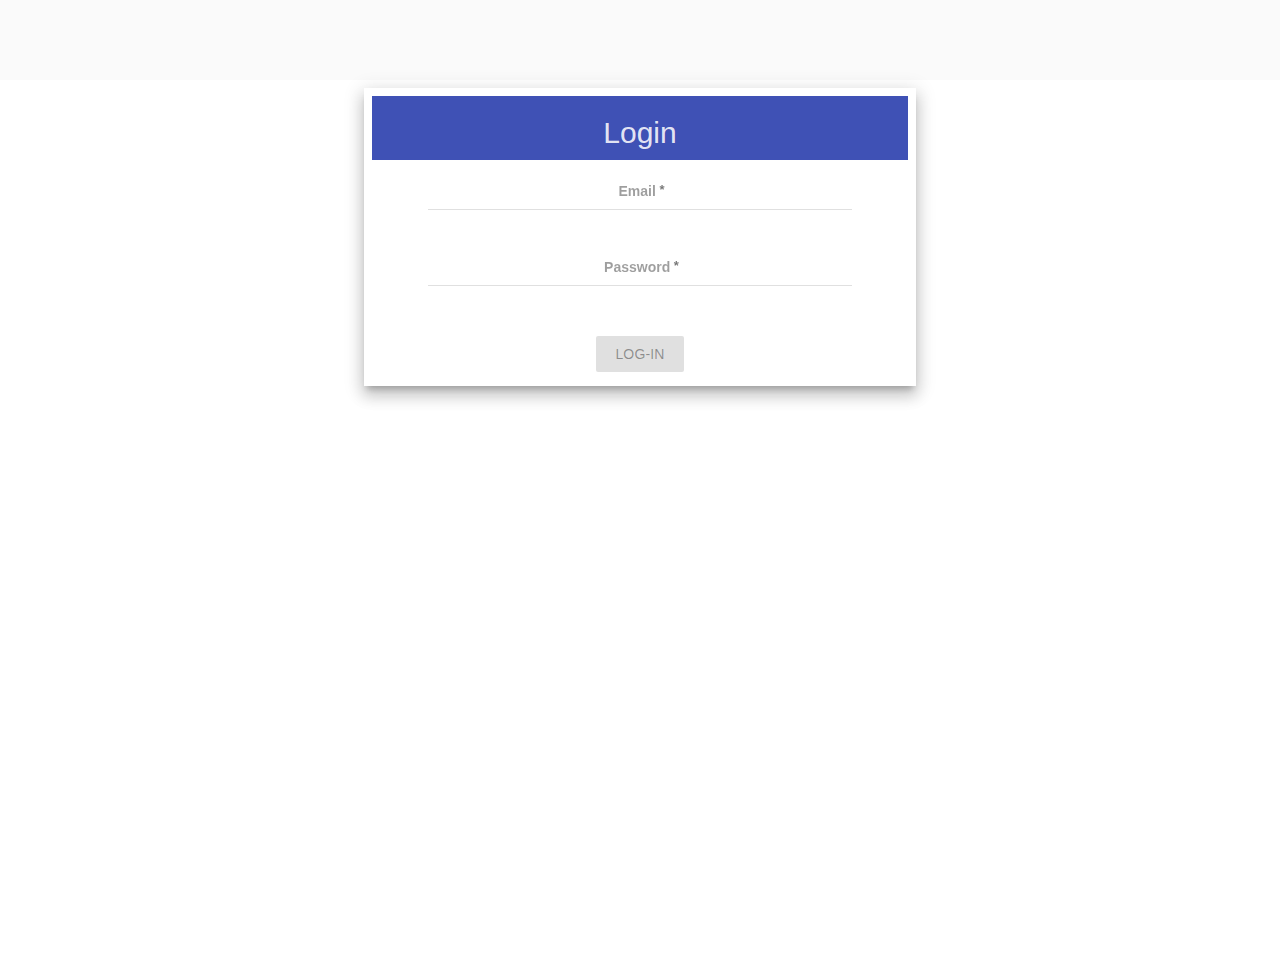
<file: index.html>
<!-- /**********************************************************************************
 *  Purpose         :
 *  @file           : index.html
 *  @author         : Gayatri Kawade
 *  @version        : 1.0
 *  @since          : 20-04-2018
 **********************************************************************************/ -->
<!DOCTYPE html>
<html>

<head>
  <meta charset="utf-8">
  <link href="https://fonts.googleapis.com/icon?family=Material+Icons" rel="stylesheet">
  <link rel="stylesheet" href="bower_components/angular-material/angular-material.min.css">
  <link rel="stylesheet" href="CSS/form.css">
  <link rel="stylesheet" href="https://maxcdn.bootstrapcdn.com/bootstrap/3.3.7/css/bootstrap.min.css">
<link rel="stylesheet" href="bower_components/angular-jk-rating-stars/dist/jk-rating-stars.css">
</head>

<body ng-app="mobileApp">
  <ui-view></ui-view>
</body>

<script src="bower_components/angular/angular.js" charset="utf-8"></script>
<script src="bower_components/angular-messages/angular-messages.js" charset="utf-8"></script>
<script src="bower_components/angular-material/angular-material.min.js" charset="utf-8"></script>
<script src="bower_components/angular-ui-router/release/angular-ui-router.min.js" charset="utf-8"></script>
<script src="bower_components/angular-animate/angular-animate.js" charset="utf-8"></script>
<script src="bower_components/angular-aria/angular-aria.js" charset="utf-8"></script>
<script src="https://ajax.googleapis.com/ajax/libs/jquery/3.3.1/jquery.min.js"></script>
<script src="https://maxcdn.bootstrapcdn.com/bootstrap/3.3.7/js/bootstrap.min.js"></script>
<script src="bower_components/angular-jk-rating-stars/dist/jk-rating-stars.js" charset="utf-8"></script>
<script src="app.js" charset="utf-8"></script>

<!--  Controller -->
<script src="Controller/homeController.js" charset="utf-8"></script>
<script src="Controller/loginController.js" charset="utf-8"></script>
<script src="Controller/dashboardController.js" charset="utf-8"></script>
<script src="Controller/cartController.js" charset="utf-8"></script>

<!-- Directives -->
<script src="Directives/navbar.js" charset="utf-8"></script>
<script src="Directives/sidebar.js" charset="utf-8"></script>

<!-- Services -->
<script src="Services/readJsonfile.js" charset="utf-8"></script>

<!-- Filters -->
<script src="Filters/uniqueFilter.js" charset="utf-8"></script>


</html>
</file>
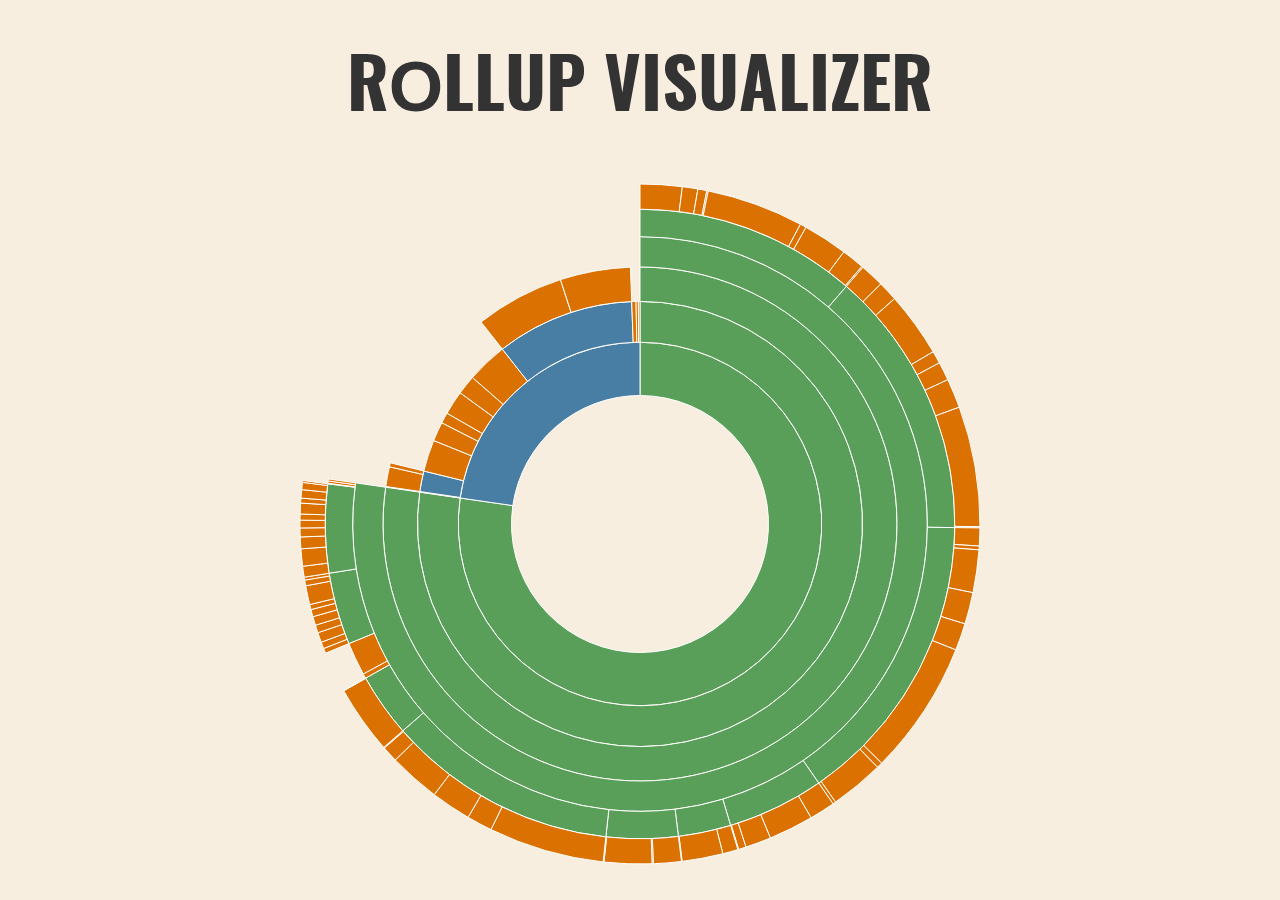
<file: bower_components/angular-ui-router/stats.html>
<!doctype html>
          <title>RollUp Visualizer</title>
          <meta charset="utf-8">
          <style>html {
    background-color: #f7eedf;
    color: #333;
}

body {
    font-family: sans-serif;
    margin: 10px auto 0;
    width: 700px;
    padding: 0 10px;
}

a,
.destyledButton {
    color: #347AB7;
}

p {
    margin-top: 0.5em;
}

svg {
    vertical-align: middle;
}

h1 {
    font-family: "Oswald", "HelveticaNeue-CondensedBold", "Arial Narrow", sans-serif;
    font-weight: bold;
    font-size: 70px;
    text-transform: uppercase;
    text-align: center;
}

hr {
    border: 0 none;
    border-top: 1px solid #aaa;
}



.breadcrumbs {
    height: 1em;
    margin: 1em 0;
}

.chart {
    position: relative;
    margin: 0 auto;
    min-height: 350px;
}
.chart--large {
    width: 950px;
    margin-left: -100px;
}

.chart path {
    stroke: #fff;
}

.details {
  position: absolute;
  top: 470px;
  left: 50%;
  width: 170px;
  margin-left: -85px;
  font-size: 14px;
  text-align: center;
  color: #666;
  z-index: -1;
  overflow: hidden;
  text-overflow: ellipsis;
}

.chart--large .details {
    top: 425px;
}

.details-size {
    font-size: 0.8em;
    margin-top: 1em;
}

.details-name {
    font-weight: bold;
}

.details-size::before {
    content: "(";
}
.details-size::after {
    content: ")";
}

.details-percentage {
    margin: 0.4em 0 0em;
    font-size: 2.4em;
    line-height: 1em;
}


footer {
    margin-top: 4em;
}

footer h2 {
    margin: 1.5em 0 0.5em;
    font-size: 1.3em;
}



.destyledButton {
    background: none;
    border: 0 none;
    cursor: pointer;
    font-size: inherit;
    padding: 0;
    text-decoration: underline;
}



@font-face {
    font-family: 'Oswald';
    src: url([data-uri]) format('woff');
    font-weight: bold;
    font-style: normal;
}
</style>
          <div>
          <div>
              <h1>RollUp Visualizer</h1>

              <div id="chart">
                <div class="details" style="display: none;">
                  <span class="details-name"></span>
                  <div class="details-percentage"></div>
                  of bundle size
                  <div class="details-size"></div>
                </div>
              </div>
          </div>
          </div>
          <script>window.nodesData = {"name":"root","children":[{"name":"node_modules","children":[{"name":"@uirouter","children":[{"name":"core","children":[{"name":"lib-esm","children":[{"name":"common","children":[{"name":"hof.js","children":[],"size":8628,"originalSize":8628},{"name":"glob.js","children":[],"size":3194,"originalSize":3194},{"name":"predicates.js","children":[],"size":1848,"originalSize":1848},{"name":"coreservices.js","children":[],"size":294,"originalSize":294},{"name":"common.js","children":[],"size":19978,"originalSize":19978},{"name":"queue.js","children":[],"size":1279,"originalSize":1279},{"name":"trace.js","children":[],"size":9183,"originalSize":9183},{"name":"strings.js","children":[],"size":4698,"originalSize":4698},{"name":"index.js","children":[],"size":286,"originalSize":286}]},{"name":"state","children":[{"name":"stateObject.js","children":[],"size":4952,"originalSize":4952},{"name":"targetState.js","children":[],"size":4093,"originalSize":4093},{"name":"stateBuilder.js","children":[],"size":13363,"originalSize":13363},{"name":"stateMatcher.js","children":[],"size":2571,"originalSize":2571},{"name":"stateQueueManager.js","children":[],"size":3821,"originalSize":3821},{"name":"stateRegistry.js","children":[],"size":6059,"originalSize":6059},{"name":"stateService.js","children":[],"size":24749,"originalSize":24749},{"name":"index.js","children":[],"size":261,"originalSize":261}]},{"name":"transition","children":[{"name":"rejectFactory.js","children":[],"size":3694,"originalSize":3694},{"name":"interface.js","children":[],"size":776,"originalSize":776},{"name":"transitionHook.js","children":[],"size":8795,"originalSize":8795},{"name":"hookRegistry.js","children":[],"size":6533,"originalSize":6533},{"name":"hookBuilder.js","children":[],"size":5612,"originalSize":5612},{"name":"transition.js","children":[],"size":27684,"originalSize":27684},{"name":"transitionEventType.js","children":[],"size":1176,"originalSize":1176},{"name":"transitionService.js","children":[],"size":11085,"originalSize":11085},{"name":"index.js","children":[],"size":621,"originalSize":621}]},{"name":"params","children":[{"name":"paramType.js","children":[],"size":5285,"originalSize":5285},{"name":"param.js","children":[],"size":9237,"originalSize":9237},{"name":"paramTypes.js","children":[],"size":5289,"originalSize":5289},{"name":"stateParams.js","children":[],"size":1572,"originalSize":1572},{"name":"index.js","children":[],"size":148,"originalSize":148}]},{"name":"path","children":[{"name":"pathNode.js","children":[],"size":3175,"originalSize":3175},{"name":"pathFactory.js","children":[],"size":8415,"originalSize":8415},{"name":"index.js","children":[],"size":131,"originalSize":131}]},{"name":"resolve","children":[{"name":"resolvable.js","children":[],"size":5742,"originalSize":5742},{"name":"interface.js","children":[],"size":247,"originalSize":247},{"name":"resolveContext.js","children":[],"size":9797,"originalSize":9797},{"name":"index.js","children":[],"size":168,"originalSize":168}]},{"name":"url","children":[{"name":"urlMatcher.js","children":[],"size":23825,"originalSize":23825},{"name":"urlMatcherFactory.js","children":[],"size":5280,"originalSize":5280},{"name":"urlRule.js","children":[],"size":8280,"originalSize":8280},{"name":"urlRouter.js","children":[],"size":10607,"originalSize":10607},{"name":"urlService.js","children":[],"size":3270,"originalSize":3270},{"name":"index.js","children":[],"size":186,"originalSize":186}]},{"name":"view","children":[{"name":"view.js","children":[],"size":14116,"originalSize":14116},{"name":"index.js","children":[],"size":57,"originalSize":57}]},{"name":"globals.js","children":[],"size":1051,"originalSize":1051},{"name":"router.js","children":[],"size":7374,"originalSize":7374},{"name":"hooks","children":[{"name":"coreResolvables.js","children":[],"size":1025,"originalSize":1025},{"name":"redirectTo.js","children":[],"size":1369,"originalSize":1369},{"name":"onEnterExitRetain.js","children":[],"size":2044,"originalSize":2044},{"name":"resolve.js","children":[],"size":1596,"originalSize":1596},{"name":"views.js","children":[],"size":1808,"originalSize":1808},{"name":"updateGlobals.js","children":[],"size":1494,"originalSize":1494},{"name":"url.js","children":[],"size":1050,"originalSize":1050},{"name":"lazyLoad.js","children":[],"size":3907,"originalSize":3907},{"name":"ignoredTransition.js","children":[],"size":1169,"originalSize":1169},{"name":"invalidTransition.js","children":[],"size":604,"originalSize":604}]},{"name":"vanilla","children":[{"name":"q.js","children":[],"size":2240,"originalSize":2240},{"name":"injector.js","children":[],"size":3553,"originalSize":3553},{"name":"utils.js","children":[],"size":2421,"originalSize":2421},{"name":"baseLocationService.js","children":[],"size":1825,"originalSize":1825},{"name":"hashLocationService.js","children":[],"size":1591,"originalSize":1591},{"name":"memoryLocationService.js","children":[],"size":1244,"originalSize":1244},{"name":"pushStateLocationService.js","children":[],"size":2229,"originalSize":2229},{"name":"memoryLocationConfig.js","children":[],"size":1010,"originalSize":1010},{"name":"browserLocationConfig.js","children":[],"size":1731,"originalSize":1731},{"name":"plugins.js","children":[],"size":1479,"originalSize":1479},{"name":"index.js","children":[],"size":378,"originalSize":378}]},{"name":"vanilla.js","children":[],"size":118,"originalSize":118},{"name":"interface.js","children":[],"size":507,"originalSize":507},{"name":"index.js","children":[],"size":440,"originalSize":440}]}]}]}]},{"name":"lib-esm","children":[{"name":"angular.js","children":[],"size":201,"originalSize":201},{"name":"statebuilders","children":[{"name":"views.js","children":[],"size":5382,"originalSize":5382},{"name":"onEnterExitRetain.js","children":[],"size":1091,"originalSize":1091}]},{"name":"templateFactory.js","children":[],"size":9960,"originalSize":9960},{"name":"stateProvider.js","children":[],"size":6055,"originalSize":6055},{"name":"locationServices.js","children":[],"size":3373,"originalSize":3373},{"name":"urlRouterProvider.js","children":[],"size":7544,"originalSize":7544},{"name":"services.js","children":[],"size":6085,"originalSize":6085},{"name":"injectables.js","children":[],"size":12809,"originalSize":12809},{"name":"directives","children":[{"name":"stateDirectives.js","children":[],"size":24319,"originalSize":24319},{"name":"viewDirective.js","children":[],"size":19153,"originalSize":19153}]},{"name":"stateFilters.js","children":[],"size":1353,"originalSize":1353},{"name":"viewScroll.js","children":[],"size":716,"originalSize":716},{"name":"index.js","children":[],"size":507,"originalSize":507}]}]};</script>
          <script charset="UTF-8">
            !function(){"use strict";function t(t){return function(){var n=this.ownerDocument,e=this.namespaceURI;return e===$e&&n.documentElement.namespaceURI===$e?n.createElement(t):n.createElementNS(e,t)}}function n(t){return function(){return this.ownerDocument.createElementNS(t.space,t.local)}}function e(t,n,e){return t=i(t,n,e),function(n){var e=n.relatedTarget;e&&(e===this||8&e.compareDocumentPosition(this))||t.call(this,n)}}function i(t,n,e){return function(i){var r=Ke;Ke=i;try{t.call(this,this.__data__,n,e)}finally{Ke=r}}}function r(t){return t.trim().split(/^|\s+/).map(function(t){var n="",e=t.indexOf(".");return e>=0&&(n=t.slice(e+1),t=t.slice(0,e)),{type:t,name:n}})}function o(t){return function(){var n=this.__on;if(n){for(var e,i=0,r=-1,o=n.length;i<o;++i)e=n[i],t.type&&e.type!==t.type||e.name!==t.name?n[++r]=e:this.removeEventListener(e.type,e.listener,e.capture);++r?n.length=r:delete this.__on}}}function a(t,n,r){var o=Qe.hasOwnProperty(t.type)?e:i;return function(e,i,a){var s,u=this.__on,h=o(n,i,a);if(u)for(var c=0,l=u.length;c<l;++c)if((s=u[c]).type===t.type&&s.name===t.name)return this.removeEventListener(s.type,s.listener,s.capture),this.addEventListener(s.type,s.listener=h,s.capture=r),void(s.value=n);this.addEventListener(t.type,h,r),s={type:t.type,name:t.name,value:n,listener:h,capture:r},u?u.push(s):this.__on=[s]}}function s(){}function u(){return[]}function h(t,n){this.ownerDocument=t.ownerDocument,this.namespaceURI=t.namespaceURI,this._next=null,this._parent=t,this.__data__=n}function c(t,n,e,i,r,o){for(var a,s=0,u=n.length,c=o.length;s<c;++s)(a=n[s])?(a.__data__=o[s],i[s]=a):e[s]=new h(t,o[s]);for(;s<u;++s)(a=n[s])&&(r[s]=a)}function l(t,n,e,i,r,o,a){var s,u,c,l={},f=n.length,_=o.length,p=new Array(f);for(s=0;s<f;++s)(u=n[s])&&(p[s]=c=ci+a.call(u,u.__data__,s,n),c in l?r[s]=u:l[c]=u);for(s=0;s<_;++s)c=ci+a.call(t,o[s],s,o),(u=l[c])?(i[s]=u,u.__data__=o[s],l[c]=null):e[s]=new h(t,o[s]);for(s=0;s<f;++s)(u=n[s])&&l[p[s]]===u&&(r[s]=u)}function f(t,n){return t<n?-1:t>n?1:t>=n?0:NaN}function _(t){return function(){this.removeAttribute(t)}}function p(t){return function(){this.removeAttributeNS(t.space,t.local)}}function y(t,n){return function(){this.setAttribute(t,n)}}function d(t,n){return function(){this.setAttributeNS(t.space,t.local,n)}}function g(t,n){return function(){var e=n.apply(this,arguments);null==e?this.removeAttribute(t):this.setAttribute(t,e)}}function v(t,n){return function(){var e=n.apply(this,arguments);null==e?this.removeAttributeNS(t.space,t.local):this.setAttributeNS(t.space,t.local,e)}}function x(t){return function(){this.style.removeProperty(t)}}function m(t,n,e){return function(){this.style.setProperty(t,n,e)}}function M(t,n,e){return function(){var i=n.apply(this,arguments);null==i?this.style.removeProperty(t):this.style.setProperty(t,i,e)}}function b(t){return function(){delete this[t]}}function w(t,n){return function(){this[t]=n}}function T(t,n){return function(){var e=n.apply(this,arguments);null==e?delete this[t]:this[t]=e}}function N(t){return t.trim().split(/^|\s+/)}function k(t){return t.classList||new C(t)}function C(t){this._node=t,this._names=N(t.getAttribute("class")||"")}function A(t,n){for(var e=k(t),i=-1,r=n.length;++i<r;)e.add(n[i])}function S(t,n){for(var e=k(t),i=-1,r=n.length;++i<r;)e.remove(n[i])}function U(t){return function(){A(this,t)}}function D(t){return function(){S(this,t)}}function E(t,n){return function(){(n.apply(this,arguments)?A:S)(this,t)}}function F(){this.textContent=""}function P(t){return function(){this.textContent=t}}function q(t){return function(){var n=t.apply(this,arguments);this.textContent=null==n?"":n}}function H(){this.innerHTML=""}function L(t){return function(){this.innerHTML=t}}function Y(t){return function(){var n=t.apply(this,arguments);this.innerHTML=null==n?"":n}}function z(){this.nextSibling&&this.parentNode.appendChild(this)}function B(){this.previousSibling&&this.parentNode.insertBefore(this,this.parentNode.firstChild)}function I(){return null}function O(){var t=this.parentNode;t&&t.removeChild(this)}function j(t,n,e){var i=wi(t),r=i.CustomEvent;r?r=new r(n,e):(r=i.document.createEvent("Event"),e?(r.initEvent(n,e.bubbles,e.cancelable),r.detail=e.detail):r.initEvent(n,!1,!1)),t.dispatchEvent(r)}function $(t,n){return function(){return j(this,t,n)}}function R(t,n){return function(){return j(this,t,n.apply(this,arguments))}}function Z(t,n){this._groups=t,this._parents=n}function W(){return new Z([[document.documentElement]],Hi)}function X(t,n){if(t===n)return t;var e=t.ancestors(),i=n.ancestors(),r=null;for(t=e.pop(),n=i.pop();t===n;)r=t,t=e.pop(),n=i.pop();return r}function J(t,n){var e,i,r,o,a,s=new tt(t),u=+t.value&&(s.value=t.value),h=[s];for(null==n&&(n=G);e=h.pop();)if(u&&(e.value=+e.data.value),(r=n(e.data))&&(a=r.length))for(e.children=new Array(a),o=a-1;o>=0;--o)h.push(i=e.children[o]=new tt(r[o])),i.parent=e,i.depth=e.depth+1;return s.eachBefore(K)}function V(){return J(this).eachBefore(Q)}function G(t){return t.children}function Q(t){t.data=t.data.data}function K(t){var n=0;do t.height=n;while((t=t.parent)&&t.height<++n)}function tt(t){this.data=t,this.depth=this.height=0,this.parent=null}function nt(t,n){this._=t,this.parent=null,this.children=null,this.A=null,this.a=this,this.z=0,this.m=0,this.c=0,this.s=0,this.t=null,this.i=n}function et(t,n,e,i,r,o){for(var a,s,u,h,c,l,f,_,p,y,d,g,v=[],x=n.children,m=0,M=x.length,b=n.value;m<M;){for(h=r-e,c=o-i,f=_=l=x[m].value,d=Math.max(c/h,h/c)/(b*t),g=l*l*d,y=Math.max(_/g,g/f),u=m+1;u<M;++u){if(l+=s=x[u].value,s<f&&(f=s),s>_&&(_=s),g=l*l*d,p=Math.max(_/g,g/f),p>y){l-=s;break}y=p}v.push(a={value:l,dice:h<c,children:x.slice(m,u)}),a.dice?Ji(a,e,i,r,b?i+=c*l/b:o):Gi(a,e,i,b?e+=h*l/b:r,o),b-=l,m=u}return v}function it(){this._x0=this._y0=this._x1=this._y1=null,this._=[]}function rt(){return new it}function ot(t){return t.innerRadius}function at(t){return t.outerRadius}function st(t){return t.startAngle}function ut(t){return t.endAngle}function ht(t){return t&&t.padAngle}function ct(t){return t>=1?ar:t<=-1?-ar:Math.asin(t)}function lt(t,n,e,i,r,o,a,s){var u=e-t,h=i-n,c=a-r,l=s-o,f=(c*(n-o)-l*(t-r))/(l*u-c*h);return[t+f*u,n+f*h]}function ft(t,n,e,i,r,o,a){var s=t-e,u=n-i,h=(a?o:-o)/Math.sqrt(s*s+u*u),c=h*u,l=-h*s,f=t+c,_=n+l,p=e+c,y=i+l,d=(f+p)/2,g=(_+y)/2,v=p-f,x=y-_,m=v*v+x*x,M=r-o,b=f*y-p*_,w=(x<0?-1:1)*Math.sqrt(Math.max(0,M*M*m-b*b)),T=(b*x-v*w)/m,N=(-b*v-x*w)/m,k=(b*x+v*w)/m,C=(-b*v+x*w)/m,A=T-d,S=N-g,U=k-d,D=C-g;return A*A+S*S>U*U+D*D&&(T=k,N=C),{cx:T,cy:N,x01:-c,y01:-l,x11:T*(r/M-1),y11:N*(r/M-1)}}function _t(t){this._context=t}function pt(t){this._curve=t}function yt(t){function n(n){return new pt(t(n))}return n._curve=t,n}function dt(t,n,e){t._context.bezierCurveTo((2*t._x0+t._x1)/3,(2*t._y0+t._y1)/3,(t._x0+2*t._x1)/3,(t._y0+2*t._y1)/3,(t._x0+4*t._x1+n)/6,(t._y0+4*t._y1+e)/6)}function gt(t){this._context=t}function vt(t,n){this._basis=new gt(t),this._beta=n}function xt(t,n,e){t._context.bezierCurveTo(t._x1+t._k*(t._x2-t._x0),t._y1+t._k*(t._y2-t._y0),t._x2+t._k*(t._x1-n),t._y2+t._k*(t._y1-e),t._x2,t._y2)}function mt(t,n){this._context=t,this._k=(1-n)/6}function Mt(t,n){this._context=t,this._k=(1-n)/6}function bt(t,n){this._context=t,this._k=(1-n)/6}function wt(t,n,e){var i=t._x1,r=t._y1,o=t._x2,a=t._y2;if(t._l01_a>rr){var s=2*t._l01_2a+3*t._l01_a*t._l12_a+t._l12_2a,u=3*t._l01_a*(t._l01_a+t._l12_a);i=(i*s-t._x0*t._l12_2a+t._x2*t._l01_2a)/u,r=(r*s-t._y0*t._l12_2a+t._y2*t._l01_2a)/u}if(t._l23_a>rr){var h=2*t._l23_2a+3*t._l23_a*t._l12_a+t._l12_2a,c=3*t._l23_a*(t._l23_a+t._l12_a);o=(o*h+t._x1*t._l23_2a-n*t._l12_2a)/c,a=(a*h+t._y1*t._l23_2a-e*t._l12_2a)/c}t._context.bezierCurveTo(i,r,o,a,t._x2,t._y2)}function Tt(t,n){this._context=t,this._alpha=n}function Nt(t,n){this._context=t,this._alpha=n}function kt(t,n){this._context=t,this._alpha=n}function Ct(t){return t<0?-1:1}function At(t,n,e){var i=t._x1-t._x0,r=n-t._x1,o=(t._y1-t._y0)/(i||r<0&&-0),a=(e-t._y1)/(r||i<0&&-0),s=(o*r+a*i)/(i+r);return(Ct(o)+Ct(a))*Math.min(Math.abs(o),Math.abs(a),.5*Math.abs(s))||0}function St(t,n){var e=t._x1-t._x0;return e?(3*(t._y1-t._y0)/e-n)/2:n}function Ut(t,n,e){var i=t._x0,r=t._y0,o=t._x1,a=t._y1,s=(o-i)/3;t._context.bezierCurveTo(i+s,r+s*n,o-s,a-s*e,o,a)}function Dt(t){this._context=t}function Et(t){this._context=new Ft(t)}function Ft(t){this._context=t}function Pt(t){return function(n,e){return _r(t(n),e)}}function qt(t,n,e){var i=Math.abs(n-t)/Math.max(0,e),r=Math.pow(10,Math.floor(Math.log(i)/Math.LN10)),o=i/r;return o>=xr?r*=10:o>=mr?r*=5:o>=Mr&&(r*=2),n<t?-r:r}function Ht(){}function Lt(t,n){var e=new Ht;if(t instanceof Ht)t.each(function(t,n){e.set(n,t)});else if(Array.isArray(t)){var i,r=-1,o=t.length;if(null==n)for(;++r<o;)e.set(r,t[r]);else for(;++r<o;)e.set(n(i=t[r],r,t),i)}else if(t)for(var a in t)e.set(a,t[a]);return e}function Yt(){}function zt(t,n){var e=new Yt;if(t instanceof Yt)t.each(function(t){e.add(t)});else if(t){var i=-1,r=t.length;if(null==n)for(;++i<r;)e.add(t[i]);else for(;++i<r;)e.add(n(t[i],i,t))}return e}function Bt(t,n){var e=Object.create(t.prototype);for(var i in n)e[i]=n[i];return e}function It(){}function Ot(t){var n;return t=(t+"").trim().toLowerCase(),(n=Dr.exec(t))?(n=parseInt(n[1],16),new Wt(n>>8&15|n>>4&240,n>>4&15|240&n,(15&n)<<4|15&n,1)):(n=Er.exec(t))?jt(parseInt(n[1],16)):(n=Fr.exec(t))?new Wt(n[1],n[2],n[3],1):(n=Pr.exec(t))?new Wt(255*n[1]/100,255*n[2]/100,255*n[3]/100,1):(n=qr.exec(t))?$t(n[1],n[2],n[3],n[4]):(n=Hr.exec(t))?$t(255*n[1]/100,255*n[2]/100,255*n[3]/100,n[4]):(n=Lr.exec(t))?Xt(n[1],n[2]/100,n[3]/100,1):(n=Yr.exec(t))?Xt(n[1],n[2]/100,n[3]/100,n[4]):zr.hasOwnProperty(t)?jt(zr[t]):"transparent"===t?new Wt(NaN,NaN,NaN,0):null}function jt(t){return new Wt(t>>16&255,t>>8&255,255&t,1)}function $t(t,n,e,i){return i<=0&&(t=n=e=NaN),new Wt(t,n,e,i)}function Rt(t){return t instanceof It||(t=Ot(t)),t?(t=t.rgb(),new Wt(t.r,t.g,t.b,t.opacity)):new Wt}function Zt(t,n,e,i){return 1===arguments.length?Rt(t):new Wt(t,n,e,null==i?1:i)}function Wt(t,n,e,i){this.r=+t,this.g=+n,this.b=+e,this.opacity=+i}function Xt(t,n,e,i){return i<=0?t=n=e=NaN:e<=0||e>=1?t=n=NaN:n<=0&&(t=NaN),new Gt(t,n,e,i)}function Jt(t){if(t instanceof Gt)return new Gt(t.h,t.s,t.l,t.opacity);if(t instanceof It||(t=Ot(t)),!t)return new Gt;if(t instanceof Gt)return t;t=t.rgb();var n=t.r/255,e=t.g/255,i=t.b/255,r=Math.min(n,e,i),o=Math.max(n,e,i),a=NaN,s=o-r,u=(o+r)/2;return s?(a=n===o?(e-i)/s+6*(e<i):e===o?(i-n)/s+2:(n-e)/s+4,s/=u<.5?o+r:2-o-r,a*=60):s=u>0&&u<1?0:a,new Gt(a,s,u,t.opacity)}function Vt(t,n,e,i){return 1===arguments.length?Jt(t):new Gt(t,n,e,null==i?1:i)}function Gt(t,n,e,i){this.h=+t,this.s=+n,this.l=+e,this.opacity=+i}function Qt(t,n,e){return 255*(t<60?n+(e-n)*t/60:t<180?e:t<240?n+(e-n)*(240-t)/60:n)}function Kt(t){if(t instanceof nn)return new nn(t.l,t.a,t.b,t.opacity);if(t instanceof hn){var n=t.h*Br;return new nn(t.l,Math.cos(n)*t.c,Math.sin(n)*t.c,t.opacity)}t instanceof Wt||(t=Rt(t));var e=an(t.r),i=an(t.g),r=an(t.b),o=en((.4124564*e+.3575761*i+.1804375*r)/jr),a=en((.2126729*e+.7151522*i+.072175*r)/$r),s=en((.0193339*e+.119192*i+.9503041*r)/Rr);return new nn(116*a-16,500*(o-a),200*(a-s),t.opacity)}function tn(t,n,e,i){return 1===arguments.length?Kt(t):new nn(t,n,e,null==i?1:i)}function nn(t,n,e,i){this.l=+t,this.a=+n,this.b=+e,this.opacity=+i}function en(t){return t>Jr?Math.pow(t,1/3):t/Xr+Zr}function rn(t){return t>Wr?t*t*t:Xr*(t-Zr)}function on(t){return 255*(t<=.0031308?12.92*t:1.055*Math.pow(t,1/2.4)-.055)}function an(t){return(t/=255)<=.04045?t/12.92:Math.pow((t+.055)/1.055,2.4)}function sn(t){if(t instanceof hn)return new hn(t.h,t.c,t.l,t.opacity);t instanceof nn||(t=Kt(t));var n=Math.atan2(t.b,t.a)*Ir;return new hn(n<0?n+360:n,Math.sqrt(t.a*t.a+t.b*t.b),t.l,t.opacity)}function un(t,n,e,i){return 1===arguments.length?sn(t):new hn(t,n,e,null==i?1:i)}function hn(t,n,e,i){this.h=+t,this.c=+n,this.l=+e,this.opacity=+i}function cn(t){if(t instanceof fn)return new fn(t.h,t.s,t.l,t.opacity);t instanceof Wt||(t=Rt(t));var n=t.r/255,e=t.g/255,i=t.b/255,r=(io*i+no*n-eo*e)/(io+no-eo),o=i-r,a=(to*(e-r)-Qr*o)/Kr,s=Math.sqrt(a*a+o*o)/(to*r*(1-r)),u=s?Math.atan2(a,o)*Ir-120:NaN;return new fn(u<0?u+360:u,s,r,t.opacity)}function ln(t,n,e,i){return 1===arguments.length?cn(t):new fn(t,n,e,null==i?1:i)}function fn(t,n,e,i){this.h=+t,this.s=+n,this.l=+e,this.opacity=+i}function _n(t,n){return function(e){return t+e*n}}function pn(t,n,e){return t=Math.pow(t,e),n=Math.pow(n,e)-t,e=1/e,function(i){return Math.pow(t+i*n,e)}}function yn(t,n){var e=n-t;return e?_n(t,e>180||e<-180?e-360*Math.round(e/360):e):ro(isNaN(t)?n:t)}function dn(t){return 1===(t=+t)?gn:function(n,e){return e-n?pn(n,e,t):ro(isNaN(n)?e:n)}}function gn(t,n){var e=n-t;return e?_n(t,e):ro(isNaN(t)?n:t)}function vn(t){return function(){return t}}function xn(t){return function(n){return t(n)+""}}function mn(t){return function n(e){function i(n,i){var r=t((n=ln(n)).h,(i=ln(i)).h),o=gn(n.s,i.s),a=gn(n.l,i.l),s=gn(n.opacity,i.opacity);return function(t){return n.h=r(t),n.s=o(t),n.l=a(Math.pow(t,e)),n.opacity=s(t),n+""}}return e=+e,i.gamma=n,i}(1)}function Mn(t,n){return(n-=t=+t)?function(e){return(e-t)/n}:vo(n)}function bn(t){return function(n,e){var i=t(n=+n,e=+e);return function(t){return t<=n?0:t>=e?1:i(t)}}}function wn(t){return function(n,e){var i=t(n=+n,e=+e);return function(t){return t<=0?n:t>=1?e:i(t)}}}function Tn(t,n,e,i){var r=t[0],o=t[1],a=n[0],s=n[1];return o<r?(r=e(o,r),a=i(s,a)):(r=e(r,o),a=i(a,s)),function(t){return a(r(t))}}function Nn(t,n,e,i){var r=Math.min(t.length,n.length)-1,o=new Array(r),a=new Array(r),s=-1;for(t[r]<t[0]&&(t=t.slice().reverse(),n=n.slice().reverse());++s<r;)o[s]=e(t[s],t[s+1]),a[s]=i(n[s],n[s+1]);return function(n){var e=dr(t,n,1,r)-1;return a[e](o[e](n))}}function kn(t,n){return n.domain(t.domain()).range(t.range()).interpolate(t.interpolate()).clamp(t.clamp())}function Cn(t,n){function e(){return r=Math.min(s.length,u.length)>2?Nn:Tn,o=a=null,i}function i(n){return(o||(o=r(s,u,c?bn(t):t,h)))(+n)}var r,o,a,s=mo,u=mo,h=_o,c=!1;return i.invert=function(t){return(a||(a=r(u,s,Mn,c?wn(n):n)))(+t)},i.domain=function(t){return arguments.length?(s=kr.call(t,xo),e()):s.slice()},i.range=function(t){return arguments.length?(u=Cr.call(t),e()):u.slice()},i.rangeRound=function(t){return u=Cr.call(t),h=po,e()},i.clamp=function(t){return arguments.length?(c=!!t,e()):c},i.interpolate=function(t){return arguments.length?(h=t,e()):h},e()}function An(t){if(!(n=Ao.exec(t)))throw new Error("invalid format: "+t);var n,e=n[1]||" ",i=n[2]||">",r=n[3]||"-",o=n[4]||"",a=!!n[5],s=n[6]&&+n[6],u=!!n[7],h=n[8]&&+n[8].slice(1),c=n[9]||"";"n"===c?(u=!0,c="g"):Co[c]||(c=""),(a||"0"===e&&"="===i)&&(a=!0,e="0",i="="),this.fill=e,this.align=i,this.sign=r,this.symbol=o,this.zero=a,this.width=s,this.comma=u,this.precision=h,this.type=c}function Sn(t){return t}function Un(t){return Uo=Po(t),Do=Uo.format,Eo=Uo.formatPrefix,Uo}function Dn(t){var n=t.domain;return t.ticks=function(t){var e=n();return br(e[0],e[e.length-1],null==t?10:t)},t.tickFormat=function(t,e){return Yo(n(),t,e)},t.nice=function(e){var i=n(),r=i.length-1,o=null==e?10:e,a=i[0],s=i[r],u=qt(a,s,o);return u&&(u=qt(Math.floor(a/u)*u,Math.ceil(s/u)*u,o),i[0]=Math.floor(a/u)*u,i[r]=Math.ceil(s/u)*u,n(i)),t},t}function En(){var t=Cn(Mn,uo);return t.copy=function(){return kn(t,En())},Dn(t)}function Fn(t,n){return t<0?-Math.pow(-t,n):Math.pow(t,n)}function Pn(){function t(t,n){return(n=Fn(n,e)-(t=Fn(t,e)))?function(i){return(Fn(i,e)-t)/n}:vo(n)}function n(t,n){return n=Fn(n,e)-(t=Fn(t,e)),function(i){return Fn(t+n*i,1/e)}}var e=1,i=Cn(t,n),r=i.domain;return i.exponent=function(t){return arguments.length?(e=+t,r(r())):e},i.copy=function(){return kn(i,Pn().exponent(e))},Dn(i)}function qn(){return Pn().exponent(.5)}function Hn(t,n,e,i){function r(n){return t(n=new Date(+n)),n}return r.floor=r,r.ceil=function(e){return t(e=new Date(e-1)),n(e,1),t(e),e},r.round=function(t){var n=r(t),e=r.ceil(t);return t-n<e-t?n:e},r.offset=function(t,e){return n(t=new Date(+t),null==e?1:Math.floor(e)),t},r.range=function(e,i,o){var a=[];if(e=r.ceil(e),o=null==o?1:Math.floor(o),!(e<i&&o>0))return a;do a.push(new Date(+e));while(n(e,o),t(e),e<i);return a},r.filter=function(e){return Hn(function(n){if(n>=n)for(;t(n),!e(n);)n.setTime(n-1)},function(t,i){if(t>=t)for(;--i>=0;)for(;n(t,1),!e(t););})},e&&(r.count=function(n,i){return zo.setTime(+n),Bo.setTime(+i),t(zo),t(Bo),Math.floor(e(zo,Bo))},r.every=function(t){return t=Math.floor(t),isFinite(t)&&t>0?t>1?r.filter(i?function(n){return i(n)%t===0}:function(n){return r.count(0,n)%t===0}):r:null}),r}function Ln(t){return Hn(function(n){n.setDate(n.getDate()-(n.getDay()+7-t)%7),n.setHours(0,0,0,0)},function(t,n){t.setDate(t.getDate()+7*n)},function(t,n){return(n-t-(n.getTimezoneOffset()-t.getTimezoneOffset())*jo)/Zo})}function Yn(t){return Hn(function(n){n.setUTCDate(n.getUTCDate()-(n.getUTCDay()+7-t)%7),n.setUTCHours(0,0,0,0)},function(t,n){t.setUTCDate(t.getUTCDate()+7*n)},function(t,n){return(n-t)/Zo})}function zn(t){if(0<=t.y&&t.y<100){var n=new Date(-1,t.m,t.d,t.H,t.M,t.S,t.L);return n.setFullYear(t.y),n}return new Date(t.y,t.m,t.d,t.H,t.M,t.S,t.L)}function Bn(t){if(0<=t.y&&t.y<100){var n=new Date(Date.UTC(-1,t.m,t.d,t.H,t.M,t.S,t.L));return n.setUTCFullYear(t.y),n}return new Date(Date.UTC(t.y,t.m,t.d,t.H,t.M,t.S,t.L))}function In(t){return{y:t,m:0,d:1,H:0,M:0,S:0,L:0}}function On(t){function n(t,n){return function(e){var i,r,o,a=[],s=-1,u=0,h=t.length;for(e instanceof Date||(e=new Date(+e));++s<h;)37===t.charCodeAt(s)&&(a.push(t.slice(u,s)),null!=(r=aa[i=t.charAt(++s)])?i=t.charAt(++s):r="e"===i?" ":"0",(o=n[i])&&(i=o(e,r)),a.push(i),u=s+1);return a.push(t.slice(u,s)),a.join("")}}function e(t,n){return function(e){var r=In(1900),o=i(r,t,e+="",0);if(o!=e.length)return null;if("p"in r&&(r.H=r.H%12+12*r.p),"W"in r||"U"in r){"w"in r||(r.w="W"in r?1:0);var a="Z"in r?Bn(In(r.y)).getUTCDay():n(In(r.y)).getDay();r.m=0,r.d="W"in r?(r.w+6)%7+7*r.W-(a+5)%7:r.w+7*r.U-(a+6)%7}return"Z"in r?(r.H+=r.Z/100|0,r.M+=r.Z%100,Bn(r)):n(r)}}function i(t,n,e,i){for(var r,o,a=0,s=n.length,u=e.length;a<s;){if(i>=u)return-1;if(r=n.charCodeAt(a++),37===r){if(r=n.charAt(a++),o=O[r in aa?n.charAt(a++):r],!o||(i=o(t,e,i))<0)return-1}else if(r!=e.charCodeAt(i++))return-1}return i}function r(t,n,e){var i=U.exec(n.slice(e));return i?(t.p=D[i[0].toLowerCase()],e+i[0].length):-1}function o(t,n,e){var i=P.exec(n.slice(e));return i?(t.w=q[i[0].toLowerCase()],e+i[0].length):-1}function a(t,n,e){var i=E.exec(n.slice(e));return i?(t.w=F[i[0].toLowerCase()],e+i[0].length):-1}function s(t,n,e){var i=Y.exec(n.slice(e));return i?(t.m=z[i[0].toLowerCase()],e+i[0].length):-1}function u(t,n,e){var i=H.exec(n.slice(e));return i?(t.m=L[i[0].toLowerCase()],e+i[0].length):-1}function h(t,n,e){return i(t,b,n,e)}function c(t,n,e){return i(t,w,n,e)}function l(t,n,e){return i(t,T,n,e)}function f(t){return C[t.getDay()]}function _(t){return k[t.getDay()]}function p(t){return S[t.getMonth()]}function y(t){return A[t.getMonth()]}function d(t){return N[+(t.getHours()>=12)]}function g(t){return C[t.getUTCDay()]}function v(t){return k[t.getUTCDay()]}function x(t){return S[t.getUTCMonth()]}function m(t){return A[t.getUTCMonth()]}function M(t){return N[+(t.getUTCHours()>=12)]}var b=t.dateTime,w=t.date,T=t.time,N=t.periods,k=t.days,C=t.shortDays,A=t.months,S=t.shortMonths,U=Rn(N),D=Zn(N),E=Rn(k),F=Zn(k),P=Rn(C),q=Zn(C),H=Rn(A),L=Zn(A),Y=Rn(S),z=Zn(S),B={a:f,A:_,b:p,B:y,c:null,d:se,e:se,H:ue,I:he,j:ce,L:le,m:fe,M:_e,p:d,S:pe,U:ye,w:de,W:ge,x:null,X:null,y:ve,Y:xe,Z:me,"%":qe},I={a:g,A:v,b:x,B:m,c:null,d:Me,e:Me,H:be,I:we,j:Te,L:Ne,m:ke,M:Ce,p:M,S:Ae,U:Se,w:Ue,W:De,x:null,X:null,y:Ee,Y:Fe,Z:Pe,"%":qe},O={a:o,A:a,b:s,B:u,c:h,d:te,e:te,H:ee,I:ee,j:ne,L:oe,m:Kn,M:ie,p:r,S:re,U:Xn,w:Wn,W:Jn,x:c,X:l,y:Gn,Y:Vn,Z:Qn,"%":ae};return B.x=n(w,B),B.X=n(T,B),B.c=n(b,B),I.x=n(w,I),I.X=n(T,I),I.c=n(b,I),{format:function(t){var e=n(t+="",B);return e.toString=function(){return t},e},parse:function(t){var n=e(t+="",zn);return n.toString=function(){return t},n},utcFormat:function(t){var e=n(t+="",I);return e.toString=function(){return t},e},utcParse:function(t){var n=e(t,Bn);return n.toString=function(){return t},n}}}function jn(t,n,e){var i=t<0?"-":"",r=(i?-t:t)+"",o=r.length;return i+(o<e?new Array(e-o+1).join(n)+r:r)}function $n(t){return t.replace(ha,"\\$&")}function Rn(t){return new RegExp("^(?:"+t.map($n).join("|")+")","i")}function Zn(t){for(var n={},e=-1,i=t.length;++e<i;)n[t[e].toLowerCase()]=e;return n}function Wn(t,n,e){var i=sa.exec(n.slice(e,e+1));return i?(t.w=+i[0],e+i[0].length):-1}function Xn(t,n,e){var i=sa.exec(n.slice(e));return i?(t.U=+i[0],e+i[0].length):-1}function Jn(t,n,e){var i=sa.exec(n.slice(e));return i?(t.W=+i[0],e+i[0].length):-1}function Vn(t,n,e){var i=sa.exec(n.slice(e,e+4));return i?(t.y=+i[0],e+i[0].length):-1}function Gn(t,n,e){var i=sa.exec(n.slice(e,e+2));return i?(t.y=+i[0]+(+i[0]>68?1900:2e3),e+i[0].length):-1}function Qn(t,n,e){var i=/^(Z)|([+-]\d\d)(?:\:?(\d\d))?/.exec(n.slice(e,e+6));return i?(t.Z=i[1]?0:-(i[2]+(i[3]||"00")),e+i[0].length):-1}function Kn(t,n,e){var i=sa.exec(n.slice(e,e+2));return i?(t.m=i[0]-1,e+i[0].length):-1}function te(t,n,e){var i=sa.exec(n.slice(e,e+2));return i?(t.d=+i[0],e+i[0].length):-1}function ne(t,n,e){var i=sa.exec(n.slice(e,e+3));return i?(t.m=0,t.d=+i[0],e+i[0].length):-1}function ee(t,n,e){var i=sa.exec(n.slice(e,e+2));return i?(t.H=+i[0],e+i[0].length):-1}function ie(t,n,e){var i=sa.exec(n.slice(e,e+2));return i?(t.M=+i[0],e+i[0].length):-1}function re(t,n,e){var i=sa.exec(n.slice(e,e+2));return i?(t.S=+i[0],e+i[0].length):-1}function oe(t,n,e){var i=sa.exec(n.slice(e,e+3));return i?(t.L=+i[0],e+i[0].length):-1}function ae(t,n,e){var i=ua.exec(n.slice(e,e+1));return i?e+i[0].length:-1}function se(t,n){return jn(t.getDate(),n,2)}function ue(t,n){return jn(t.getHours(),n,2)}function he(t,n){return jn(t.getHours()%12||12,n,2)}function ce(t,n){return jn(1+Wo.count(Vo(t),t),n,3)}function le(t,n){return jn(t.getMilliseconds(),n,3)}function fe(t,n){return jn(t.getMonth()+1,n,2)}function _e(t,n){return jn(t.getMinutes(),n,2)}function pe(t,n){return jn(t.getSeconds(),n,2)}function ye(t,n){return jn(Xo.count(Vo(t),t),n,2)}function de(t){return t.getDay()}function ge(t,n){return jn(Jo.count(Vo(t),t),n,2)}function ve(t,n){return jn(t.getFullYear()%100,n,2)}function xe(t,n){return jn(t.getFullYear()%1e4,n,4)}function me(t){var n=t.getTimezoneOffset();return(n>0?"-":(n*=-1,"+"))+jn(n/60|0,"0",2)+jn(n%60,"0",2)}function Me(t,n){return jn(t.getUTCDate(),n,2)}function be(t,n){return jn(t.getUTCHours(),n,2)}function we(t,n){return jn(t.getUTCHours()%12||12,n,2)}function Te(t,n){return jn(1+Go.count(ta(t),t),n,3)}function Ne(t,n){return jn(t.getUTCMilliseconds(),n,3)}function ke(t,n){return jn(t.getUTCMonth()+1,n,2)}function Ce(t,n){return jn(t.getUTCMinutes(),n,2)}function Ae(t,n){return jn(t.getUTCSeconds(),n,2)}function Se(t,n){return jn(Qo.count(ta(t),t),n,2)}function Ue(t){return t.getUTCDay()}function De(t,n){return jn(Ko.count(ta(t),t),n,2)}function Ee(t,n){return jn(t.getUTCFullYear()%100,n,2)}function Fe(t,n){return jn(t.getUTCFullYear()%1e4,n,4)}function Pe(){return"+0000"}function qe(){return"%"}function He(t){return na=On(t),ea=na.format,ia=na.parse,ra=na.utcFormat,oa=na.utcParse,na}function Le(t){return t.toISOString()}function Ye(t){var n=new Date(t);return isNaN(n)?null:n}function ze(t,n){if(!da(t))return null;var e=Math.abs(t),i=n&&n.thousandsSeparator||"",r=n&&n.unitSeparator||"",o=n&&void 0!==n.decimalPlaces?n.decimalPlaces:2,a=Boolean(n&&n.fixedDecimals),s="B";e>=ya.tb?s="TB":e>=ya.gb?s="GB":e>=ya.mb?s="MB":e>=ya.kb&&(s="kB");var u=t/ya[s.toLowerCase()],h=u.toFixed(o);return a||(h=h.replace(pa,"$1")),i&&(h=h.replace(_a,i)),h+r+s}function Be(t){if(t.children&&t.children.length){var n=Oe(t),e=!!n.filter(function(t){return"node_modules"===t.data.name}).length;return e?"#599e59":"#487ea4"}return"#db7100"}function Ie(t){var n=(100*t.value/Aa).toPrecision(2),e=n+"%";n<.1&&(e="< 0.1%"),Li(".details-name").text(t.data.name),Li(".details-percentage").text(e),Li(".details-size").text(fa(t.value)),Li(".details").style("display","block");var i=Oe(t);Ta.selectAll("path").style("opacity",.3),Ta.selectAll("path").filter(function(t){return i.indexOf(t)>=0}).style("opacity",1)}function Oe(t){for(var n=[],e=t;e.parent;)n.unshift(e),e=e.parent;return n}function je(){Ta.selectAll("path").style("opacity",1),Li(".details").style("display","none")}var $e="http://www.w3.org/1999/xhtml",Re={svg:"http://www.w3.org/2000/svg",xhtml:$e,xlink:"http://www.w3.org/1999/xlink",xml:"http://www.w3.org/XML/1998/namespace",xmlns:"http://www.w3.org/2000/xmlns/"},Ze=function(t){var n=t+="",e=n.indexOf(":");return e>=0&&"xmlns"!==(n=t.slice(0,e))&&(t=t.slice(e+1)),Re.hasOwnProperty(n)?{space:Re[n],local:t}:t},We=function(e){var i=Ze(e);return(i.local?n:t)(i)},Xe=function(t){return function(){return this.matches(t)}};if("undefined"!=typeof document){var Je=document.documentElement;if(!Je.matches){var Ve=Je.webkitMatchesSelector||Je.msMatchesSelector||Je.mozMatchesSelector||Je.oMatchesSelector;Xe=function(t){return function(){return Ve.call(this,t)}}}}var Ge=Xe,Qe={},Ke=null;if("undefined"!=typeof document){var ti=document.documentElement;"onmouseenter"in ti||(Qe={mouseenter:"mouseover",mouseleave:"mouseout"})}var ni=function(t,n,e){var i,s,u=r(t+""),h=u.length;{if(!(arguments.length<2)){for(c=n?a:o,null==e&&(e=!1),i=0;i<h;++i)this.each(c(u[i],n,e));return this}var c=this.node().__on;if(c)for(var l,f=0,_=c.length;f<_;++f)for(i=0,l=c[f];i<h;++i)if((s=u[i]).type===l.type&&s.name===l.name)return l.value}},ei=function(t){return null==t?s:function(){return this.querySelector(t)}},ii=function(t){"function"!=typeof t&&(t=ei(t));for(var n=this._groups,e=n.length,i=new Array(e),r=0;r<e;++r)for(var o,a,s=n[r],u=s.length,h=i[r]=new Array(u),c=0;c<u;++c)(o=s[c])&&(a=t.call(o,o.__data__,c,s))&&("__data__"in o&&(a.__data__=o.__data__),h[c]=a);return new Z(i,this._parents)},ri=function(t){return null==t?u:function(){return this.querySelectorAll(t)}},oi=function(t){"function"!=typeof t&&(t=ri(t));for(var n=this._groups,e=n.length,i=[],r=[],o=0;o<e;++o)for(var a,s=n[o],u=s.length,h=0;h<u;++h)(a=s[h])&&(i.push(t.call(a,a.__data__,h,s)),r.push(a));return new Z(i,r)},ai=function(t){"function"!=typeof t&&(t=Ge(t));for(var n=this._groups,e=n.length,i=new Array(e),r=0;r<e;++r)for(var o,a=n[r],s=a.length,u=i[r]=[],h=0;h<s;++h)(o=a[h])&&t.call(o,o.__data__,h,a)&&u.push(o);return new Z(i,this._parents)},si=function(t){return new Array(t.length)},ui=function(){return new Z(this._enter||this._groups.map(si),this._parents)};h.prototype={constructor:h,appendChild:function(t){return this._parent.insertBefore(t,this._next)},insertBefore:function(t,n){return this._parent.insertBefore(t,n)},querySelector:function(t){return this._parent.querySelector(t)},querySelectorAll:function(t){return this._parent.querySelectorAll(t)}};var hi=function(t){return function(){return t}},ci="$",li=function(t,n){if(!t)return y=new Array(this.size()),h=-1,this.each(function(t){y[++h]=t}),y;var e=n?l:c,i=this._parents,r=this._groups;"function"!=typeof t&&(t=hi(t));for(var o=r.length,a=new Array(o),s=new Array(o),u=new Array(o),h=0;h<o;++h){var f=i[h],_=r[h],p=_.length,y=t.call(f,f&&f.__data__,h,i),d=y.length,g=s[h]=new Array(d),v=a[h]=new Array(d),x=u[h]=new Array(p);e(f,_,g,v,x,y,n);for(var m,M,b=0,w=0;b<d;++b)if(m=g[b]){for(b>=w&&(w=b+1);!(M=v[w])&&++w<d;);m._next=M||null}}return a=new Z(a,i),a._enter=s,a._exit=u,a},fi=function(){return new Z(this._exit||this._groups.map(si),this._parents)},_i=function(t){for(var n=this._groups,e=t._groups,i=n.length,r=e.length,o=Math.min(i,r),a=new Array(i),s=0;s<o;++s)for(var u,h=n[s],c=e[s],l=h.length,f=a[s]=new Array(l),_=0;_<l;++_)(u=h[_]||c[_])&&(f[_]=u);for(;s<i;++s)a[s]=n[s];return new Z(a,this._parents)},pi=function(){for(var t=this._groups,n=-1,e=t.length;++n<e;)for(var i,r=t[n],o=r.length-1,a=r[o];--o>=0;)(i=r[o])&&(a&&a!==i.nextSibling&&a.parentNode.insertBefore(i,a),a=i);return this},yi=function(t){function n(n,e){return n&&e?t(n.__data__,e.__data__):!n-!e}t||(t=f);for(var e=this._groups,i=e.length,r=new Array(i),o=0;o<i;++o){for(var a,s=e[o],u=s.length,h=r[o]=new Array(u),c=0;c<u;++c)(a=s[c])&&(h[c]=a);h.sort(n)}return new Z(r,this._parents).order()},di=function(){var t=arguments[0];return arguments[0]=this,t.apply(null,arguments),this},gi=function(){var t=new Array(this.size()),n=-1;return this.each(function(){t[++n]=this}),t},vi=function(){for(var t=this._groups,n=0,e=t.length;n<e;++n)for(var i=t[n],r=0,o=i.length;r<o;++r){var a=i[r];if(a)return a}return null},xi=function(){var t=0;return this.each(function(){++t}),t},mi=function(){return!this.node()},Mi=function(t){for(var n=this._groups,e=0,i=n.length;e<i;++e)for(var r,o=n[e],a=0,s=o.length;a<s;++a)(r=o[a])&&t.call(r,r.__data__,a,o);return this},bi=function(t,n){var e=Ze(t);if(arguments.length<2){var i=this.node();return e.local?i.getAttributeNS(e.space,e.local):i.getAttribute(e)}return this.each((null==n?e.local?p:_:"function"==typeof n?e.local?v:g:e.local?d:y)(e,n))},wi=function(t){return t.ownerDocument&&t.ownerDocument.defaultView||t.document&&t||t.defaultView},Ti=function(t,n,e){var i;return arguments.length>1?this.each((null==n?x:"function"==typeof n?M:m)(t,n,null==e?"":e)):wi(i=this.node()).getComputedStyle(i,null).getPropertyValue(t)},Ni=function(t,n){return arguments.length>1?this.each((null==n?b:"function"==typeof n?T:w)(t,n)):this.node()[t]};C.prototype={add:function(t){var n=this._names.indexOf(t);n<0&&(this._names.push(t),this._node.setAttribute("class",this._names.join(" ")))},remove:function(t){var n=this._names.indexOf(t);n>=0&&(this._names.splice(n,1),this._node.setAttribute("class",this._names.join(" ")))},contains:function(t){return this._names.indexOf(t)>=0}};var ki=function(t,n){var e=N(t+"");if(arguments.length<2){for(var i=k(this.node()),r=-1,o=e.length;++r<o;)if(!i.contains(e[r]))return!1;return!0}return this.each(("function"==typeof n?E:n?U:D)(e,n))},Ci=function(t){return arguments.length?this.each(null==t?F:("function"==typeof t?q:P)(t)):this.node().textContent},Ai=function(t){return arguments.length?this.each(null==t?H:("function"==typeof t?Y:L)(t)):this.node().innerHTML},Si=function(){return this.each(z)},Ui=function(){return this.each(B)},Di=function(t){var n="function"==typeof t?t:We(t);return this.select(function(){return this.appendChild(n.apply(this,arguments))})},Ei=function(t,n){var e="function"==typeof t?t:We(t),i=null==n?I:"function"==typeof n?n:ei(n);return this.select(function(){return this.insertBefore(e.apply(this,arguments),i.apply(this,arguments)||null)})},Fi=function(){return this.each(O)},Pi=function(t){return arguments.length?this.property("__data__",t):this.node().__data__},qi=function(t,n){return this.each(("function"==typeof n?R:$)(t,n))},Hi=[null];Z.prototype=W.prototype={constructor:Z,select:ii,selectAll:oi,filter:ai,data:li,enter:ui,exit:fi,merge:_i,order:pi,sort:yi,call:di,nodes:gi,node:vi,size:xi,empty:mi,each:Mi,attr:bi,style:Ti,property:Ni,classed:ki,text:Ci,html:Ai,raise:Si,lower:Ui,append:Di,insert:Ei,remove:Fi,datum:Pi,on:ni,dispatch:qi};var Li=function(t){return"string"==typeof t?new Z([[document.querySelector(t)]],[document.documentElement]):new Z([[t]],Hi)},Yi=function(t){var n,e,i,r,o=this,a=[o];do for(n=a.reverse(),a=[];o=n.pop();)if(t(o),e=o.children)for(i=0,r=e.length;i<r;++i)a.push(e[i]);while(a.length);return this},zi=function(t){for(var n,e,i=this,r=[i];i=r.pop();)if(t(i),n=i.children)for(e=n.length-1;e>=0;--e)r.push(n[e]);return this},Bi=function(t){for(var n,e,i,r=this,o=[r],a=[];r=o.pop();)if(a.push(r),n=r.children)for(e=0,i=n.length;e<i;++e)o.push(n[e]);for(;r=a.pop();)t(r);return this},Ii=function(t){return this.eachAfter(function(n){for(var e=+t(n.data)||0,i=n.children,r=i&&i.length;--r>=0;)e+=i[r].value;n.value=e})},Oi=function(t){return this.eachBefore(function(n){n.children&&n.children.sort(t)})},ji=function(t){for(var n=this,e=X(n,t),i=[n];n!==e;)n=n.parent,
i.push(n);for(var r=i.length;t!==e;)i.splice(r,0,t),t=t.parent;return i},$i=function(){for(var t=this,n=[t];t=t.parent;)n.push(t);return n},Ri=function(){var t=[];return this.each(function(n){t.push(n)}),t},Zi=function(){var t=[];return this.eachBefore(function(n){n.children||t.push(n)}),t},Wi=function(){var t=this,n=[];return t.each(function(e){e!==t&&n.push({source:e.parent,target:e})}),n};tt.prototype=J.prototype={constructor:tt,each:Yi,eachAfter:Bi,eachBefore:zi,sum:Ii,sort:Oi,path:ji,ancestors:$i,descendants:Ri,leaves:Zi,links:Wi,copy:V};var Xi=function(t){t.x0=Math.round(t.x0),t.y0=Math.round(t.y0),t.x1=Math.round(t.x1),t.y1=Math.round(t.y1)},Ji=function(t,n,e,i,r){for(var o,a=t.children,s=-1,u=a.length,h=t.value&&(i-n)/t.value;++s<u;)o=a[s],o.y0=e,o.y1=r,o.x0=n,o.x1=n+=o.value*h},Vi=function(){function t(t){var a=t.height+1;return t.x0=t.y0=r,t.x1=e,t.y1=i/a,t.eachBefore(n(i,a)),o&&t.eachBefore(Xi),t}function n(t,n){return function(e){e.children&&Ji(e,e.x0,t*(e.depth+1)/n,e.x1,t*(e.depth+2)/n);var i=e.x0,o=e.y0,a=e.x1-r,s=e.y1-r;a<i&&(i=a=(i+a)/2),s<o&&(o=s=(o+s)/2),e.x0=i,e.y0=o,e.x1=a,e.y1=s}}var e=1,i=1,r=0,o=!1;return t.round=function(n){return arguments.length?(o=!!n,t):o},t.size=function(n){return arguments.length?(e=+n[0],i=+n[1],t):[e,i]},t.padding=function(n){return arguments.length?(r=+n,t):r},t};nt.prototype=Object.create(tt.prototype);var Gi=function(t,n,e,i,r){for(var o,a=t.children,s=-1,u=a.length,h=t.value&&(r-e)/t.value;++s<u;)o=a[s],o.x0=n,o.x1=i,o.y0=e,o.y1=e+=o.value*h},Qi=(1+Math.sqrt(5))/2;(function t(n){function e(t,e,i,r,o){et(n,t,e,i,r,o)}return e.ratio=function(n){return t((n=+n)>1?n:1)},e})(Qi);!function t(n){function e(t,e,i,r,o){if((a=t._squarify)&&a.ratio===n)for(var a,s,u,h,c,l=-1,f=a.length,_=t.value;++l<f;){for(s=a[l],u=s.children,h=s.value=0,c=u.length;h<c;++h)s.value+=u[h].value;s.dice?Ji(s,e,i,r,i+=(o-i)*s.value/_):Gi(s,e,i,e+=(r-e)*s.value/_,o),_-=s.value}else t._squarify=a=et(n,t,e,i,r,o),a.ratio=n}return e.ratio=function(n){return t((n=+n)>1?n:1)},e}(Qi);var Ki=Math.PI,tr=2*Ki,nr=1e-6,er=tr-nr;it.prototype=rt.prototype={constructor:it,moveTo:function(t,n){this._.push("M",this._x0=this._x1=+t,",",this._y0=this._y1=+n)},closePath:function(){null!==this._x1&&(this._x1=this._x0,this._y1=this._y0,this._.push("Z"))},lineTo:function(t,n){this._.push("L",this._x1=+t,",",this._y1=+n)},quadraticCurveTo:function(t,n,e,i){this._.push("Q",+t,",",+n,",",this._x1=+e,",",this._y1=+i)},bezierCurveTo:function(t,n,e,i,r,o){this._.push("C",+t,",",+n,",",+e,",",+i,",",this._x1=+r,",",this._y1=+o)},arcTo:function(t,n,e,i,r){t=+t,n=+n,e=+e,i=+i,r=+r;var o=this._x1,a=this._y1,s=e-t,u=i-n,h=o-t,c=a-n,l=h*h+c*c;if(r<0)throw new Error("negative radius: "+r);if(null===this._x1)this._.push("M",this._x1=t,",",this._y1=n);else if(l>nr)if(Math.abs(c*s-u*h)>nr&&r){var f=e-o,_=i-a,p=s*s+u*u,y=f*f+_*_,d=Math.sqrt(p),g=Math.sqrt(l),v=r*Math.tan((Ki-Math.acos((p+l-y)/(2*d*g)))/2),x=v/g,m=v/d;Math.abs(x-1)>nr&&this._.push("L",t+x*h,",",n+x*c),this._.push("A",r,",",r,",0,0,",+(c*f>h*_),",",this._x1=t+m*s,",",this._y1=n+m*u)}else this._.push("L",this._x1=t,",",this._y1=n);else;},arc:function(t,n,e,i,r,o){t=+t,n=+n,e=+e;var a=e*Math.cos(i),s=e*Math.sin(i),u=t+a,h=n+s,c=1^o,l=o?i-r:r-i;if(e<0)throw new Error("negative radius: "+e);null===this._x1?this._.push("M",u,",",h):(Math.abs(this._x1-u)>nr||Math.abs(this._y1-h)>nr)&&this._.push("L",u,",",h),e&&(l>er?this._.push("A",e,",",e,",0,1,",c,",",t-a,",",n-s,"A",e,",",e,",0,1,",c,",",this._x1=u,",",this._y1=h):(l<0&&(l=l%tr+tr),this._.push("A",e,",",e,",0,",+(l>=Ki),",",c,",",this._x1=t+e*Math.cos(r),",",this._y1=n+e*Math.sin(r))))},rect:function(t,n,e,i){this._.push("M",this._x0=this._x1=+t,",",this._y0=this._y1=+n,"h",+e,"v",+i,"h",-e,"Z")},toString:function(){return this._.join("")}};var ir=function(t){return function(){return t}},rr=1e-12,or=Math.PI,ar=or/2,sr=2*or,ur=function(){function t(){var t,h,c=+n.apply(this,arguments),l=+e.apply(this,arguments),f=o.apply(this,arguments)-ar,_=a.apply(this,arguments)-ar,p=Math.abs(_-f),y=_>f;if(u||(u=t=rt()),l<c&&(h=l,l=c,c=h),l>rr)if(p>sr-rr)u.moveTo(l*Math.cos(f),l*Math.sin(f)),u.arc(0,0,l,f,_,!y),c>rr&&(u.moveTo(c*Math.cos(_),c*Math.sin(_)),u.arc(0,0,c,_,f,y));else{var d,g,v=f,x=_,m=f,M=_,b=p,w=p,T=s.apply(this,arguments)/2,N=T>rr&&(r?+r.apply(this,arguments):Math.sqrt(c*c+l*l)),k=Math.min(Math.abs(l-c)/2,+i.apply(this,arguments)),C=k,A=k;if(N>rr){var S=ct(N/c*Math.sin(T)),U=ct(N/l*Math.sin(T));(b-=2*S)>rr?(S*=y?1:-1,m+=S,M-=S):(b=0,m=M=(f+_)/2),(w-=2*U)>rr?(U*=y?1:-1,v+=U,x-=U):(w=0,v=x=(f+_)/2)}var D=l*Math.cos(v),E=l*Math.sin(v),F=c*Math.cos(M),P=c*Math.sin(M);if(k>rr){var q=l*Math.cos(x),H=l*Math.sin(x),L=c*Math.cos(m),Y=c*Math.sin(m);if(p<or){var z=b>rr?lt(D,E,L,Y,q,H,F,P):[F,P],B=D-z[0],I=E-z[1],O=q-z[0],j=H-z[1],$=1/Math.sin(Math.acos((B*O+I*j)/(Math.sqrt(B*B+I*I)*Math.sqrt(O*O+j*j)))/2),R=Math.sqrt(z[0]*z[0]+z[1]*z[1]);C=Math.min(k,(c-R)/($-1)),A=Math.min(k,(l-R)/($+1))}}w>rr?A>rr?(d=ft(L,Y,D,E,l,A,y),g=ft(q,H,F,P,l,A,y),u.moveTo(d.cx+d.x01,d.cy+d.y01),A<k?u.arc(d.cx,d.cy,A,Math.atan2(d.y01,d.x01),Math.atan2(g.y01,g.x01),!y):(u.arc(d.cx,d.cy,A,Math.atan2(d.y01,d.x01),Math.atan2(d.y11,d.x11),!y),u.arc(0,0,l,Math.atan2(d.cy+d.y11,d.cx+d.x11),Math.atan2(g.cy+g.y11,g.cx+g.x11),!y),u.arc(g.cx,g.cy,A,Math.atan2(g.y11,g.x11),Math.atan2(g.y01,g.x01),!y))):(u.moveTo(D,E),u.arc(0,0,l,v,x,!y)):u.moveTo(D,E),c>rr&&b>rr?C>rr?(d=ft(F,P,q,H,c,-C,y),g=ft(D,E,L,Y,c,-C,y),u.lineTo(d.cx+d.x01,d.cy+d.y01),C<k?u.arc(d.cx,d.cy,C,Math.atan2(d.y01,d.x01),Math.atan2(g.y01,g.x01),!y):(u.arc(d.cx,d.cy,C,Math.atan2(d.y01,d.x01),Math.atan2(d.y11,d.x11),!y),u.arc(0,0,c,Math.atan2(d.cy+d.y11,d.cx+d.x11),Math.atan2(g.cy+g.y11,g.cx+g.x11),y),u.arc(g.cx,g.cy,C,Math.atan2(g.y11,g.x11),Math.atan2(g.y01,g.x01),!y))):u.arc(0,0,c,M,m,y):u.lineTo(F,P)}else u.moveTo(0,0);if(u.closePath(),t)return u=null,t+""||null}var n=ot,e=at,i=ir(0),r=null,o=st,a=ut,s=ht,u=null;return t.centroid=function(){var t=(+n.apply(this,arguments)+ +e.apply(this,arguments))/2,i=(+o.apply(this,arguments)+ +a.apply(this,arguments))/2-or/2;return[Math.cos(i)*t,Math.sin(i)*t]},t.innerRadius=function(e){return arguments.length?(n="function"==typeof e?e:ir(+e),t):n},t.outerRadius=function(n){return arguments.length?(e="function"==typeof n?n:ir(+n),t):e},t.cornerRadius=function(n){return arguments.length?(i="function"==typeof n?n:ir(+n),t):i},t.padRadius=function(n){return arguments.length?(r=null==n?null:"function"==typeof n?n:ir(+n),t):r},t.startAngle=function(n){return arguments.length?(o="function"==typeof n?n:ir(+n),t):o},t.endAngle=function(n){return arguments.length?(a="function"==typeof n?n:ir(+n),t):a},t.padAngle=function(n){return arguments.length?(s="function"==typeof n?n:ir(+n),t):s},t.context=function(n){return arguments.length?(u=null==n?null:n,t):u},t};_t.prototype={areaStart:function(){this._line=0},areaEnd:function(){this._line=NaN},lineStart:function(){this._point=0},lineEnd:function(){(this._line||0!==this._line&&1===this._point)&&this._context.closePath(),this._line=1-this._line},point:function(t,n){switch(t=+t,n=+n,this._point){case 0:this._point=1,this._line?this._context.lineTo(t,n):this._context.moveTo(t,n);break;case 1:this._point=2;default:this._context.lineTo(t,n)}}};var hr=function(t){return new _t(t)};yt(hr);pt.prototype={areaStart:function(){this._curve.areaStart()},areaEnd:function(){this._curve.areaEnd()},lineStart:function(){this._curve.lineStart()},lineEnd:function(){this._curve.lineEnd()},point:function(t,n){this._curve.point(n*Math.sin(t),n*-Math.cos(t))}};var cr=(Math.sqrt(1/3),Math.sin(or/10)/Math.sin(7*or/10)),lr=(Math.sin(sr/10)*cr,-Math.cos(sr/10)*cr,Math.sqrt(3),Math.sqrt(3)/2,1/Math.sqrt(12)),fr=function(){};gt.prototype={areaStart:function(){this._line=0},areaEnd:function(){this._line=NaN},lineStart:function(){this._x0=this._x1=this._y0=this._y1=NaN,this._point=0},lineEnd:function(){switch(this._point){case 3:dt(this,this._x1,this._y1);case 2:this._context.lineTo(this._x1,this._y1)}(this._line||0!==this._line&&1===this._point)&&this._context.closePath(),this._line=1-this._line},point:function(t,n){switch(t=+t,n=+n,this._point){case 0:this._point=1,this._line?this._context.lineTo(t,n):this._context.moveTo(t,n);break;case 1:this._point=2;break;case 2:this._point=3,this._context.lineTo((5*this._x0+this._x1)/6,(5*this._y0+this._y1)/6);default:dt(this,t,n)}this._x0=this._x1,this._x1=t,this._y0=this._y1,this._y1=n}},vt.prototype={lineStart:function(){this._x=[],this._y=[],this._basis.lineStart()},lineEnd:function(){var t=this._x,n=this._y,e=t.length-1;if(e>0)for(var i,r=t[0],o=n[0],a=t[e]-r,s=n[e]-o,u=-1;++u<=e;)i=u/e,this._basis.point(this._beta*t[u]+(1-this._beta)*(r+i*a),this._beta*n[u]+(1-this._beta)*(o+i*s));this._x=this._y=null,this._basis.lineEnd()},point:function(t,n){this._x.push(+t),this._y.push(+n)}},function t(n){function e(t){return 1===n?new gt(t):new vt(t,n)}return e.beta=function(n){return t(+n)},e}(.85),mt.prototype={areaStart:function(){this._line=0},areaEnd:function(){this._line=NaN},lineStart:function(){this._x0=this._x1=this._x2=this._y0=this._y1=this._y2=NaN,this._point=0},lineEnd:function(){switch(this._point){case 2:this._context.lineTo(this._x2,this._y2);break;case 3:xt(this,this._x1,this._y1)}(this._line||0!==this._line&&1===this._point)&&this._context.closePath(),this._line=1-this._line},point:function(t,n){switch(t=+t,n=+n,this._point){case 0:this._point=1,this._line?this._context.lineTo(t,n):this._context.moveTo(t,n);break;case 1:this._point=2,this._x1=t,this._y1=n;break;case 2:this._point=3;default:xt(this,t,n)}this._x0=this._x1,this._x1=this._x2,this._x2=t,this._y0=this._y1,this._y1=this._y2,this._y2=n}},function t(n){function e(t){return new mt(t,n)}return e.tension=function(n){return t(+n)},e}(0),Mt.prototype={areaStart:fr,areaEnd:fr,lineStart:function(){this._x0=this._x1=this._x2=this._x3=this._x4=this._x5=this._y0=this._y1=this._y2=this._y3=this._y4=this._y5=NaN,this._point=0},lineEnd:function(){switch(this._point){case 1:this._context.moveTo(this._x3,this._y3),this._context.closePath();break;case 2:this._context.lineTo(this._x3,this._y3),this._context.closePath();break;case 3:this.point(this._x3,this._y3),this.point(this._x4,this._y4),this.point(this._x5,this._y5)}},point:function(t,n){switch(t=+t,n=+n,this._point){case 0:this._point=1,this._x3=t,this._y3=n;break;case 1:this._point=2,this._context.moveTo(this._x4=t,this._y4=n);break;case 2:this._point=3,this._x5=t,this._y5=n;break;default:xt(this,t,n)}this._x0=this._x1,this._x1=this._x2,this._x2=t,this._y0=this._y1,this._y1=this._y2,this._y2=n}},function t(n){function e(t){return new Mt(t,n)}return e.tension=function(n){return t(+n)},e}(0),bt.prototype={areaStart:function(){this._line=0},areaEnd:function(){this._line=NaN},lineStart:function(){this._x0=this._x1=this._x2=this._y0=this._y1=this._y2=NaN,this._point=0},lineEnd:function(){(this._line||0!==this._line&&3===this._point)&&this._context.closePath(),this._line=1-this._line},point:function(t,n){switch(t=+t,n=+n,this._point){case 0:this._point=1;break;case 1:this._point=2;break;case 2:this._point=3,this._line?this._context.lineTo(this._x2,this._y2):this._context.moveTo(this._x2,this._y2);break;case 3:this._point=4;default:xt(this,t,n)}this._x0=this._x1,this._x1=this._x2,this._x2=t,this._y0=this._y1,this._y1=this._y2,this._y2=n}},function t(n){function e(t){return new bt(t,n)}return e.tension=function(n){return t(+n)},e}(0),Tt.prototype={areaStart:function(){this._line=0},areaEnd:function(){this._line=NaN},lineStart:function(){this._x0=this._x1=this._x2=this._y0=this._y1=this._y2=NaN,this._l01_a=this._l12_a=this._l23_a=this._l01_2a=this._l12_2a=this._l23_2a=this._point=0},lineEnd:function(){switch(this._point){case 2:this._context.lineTo(this._x2,this._y2);break;case 3:this.point(this._x2,this._y2)}(this._line||0!==this._line&&1===this._point)&&this._context.closePath(),this._line=1-this._line},point:function(t,n){if(t=+t,n=+n,this._point){var e=this._x2-t,i=this._y2-n;this._l23_a=Math.sqrt(this._l23_2a=Math.pow(e*e+i*i,this._alpha))}switch(this._point){case 0:this._point=1,this._line?this._context.lineTo(t,n):this._context.moveTo(t,n);break;case 1:this._point=2;break;case 2:this._point=3;default:wt(this,t,n)}this._l01_a=this._l12_a,this._l12_a=this._l23_a,this._l01_2a=this._l12_2a,this._l12_2a=this._l23_2a,this._x0=this._x1,this._x1=this._x2,this._x2=t,this._y0=this._y1,this._y1=this._y2,this._y2=n}},function t(n){function e(t){return n?new Tt(t,n):new mt(t,0)}return e.alpha=function(n){return t(+n)},e}(.5),Nt.prototype={areaStart:fr,areaEnd:fr,lineStart:function(){this._x0=this._x1=this._x2=this._x3=this._x4=this._x5=this._y0=this._y1=this._y2=this._y3=this._y4=this._y5=NaN,this._l01_a=this._l12_a=this._l23_a=this._l01_2a=this._l12_2a=this._l23_2a=this._point=0},lineEnd:function(){switch(this._point){case 1:this._context.moveTo(this._x3,this._y3),this._context.closePath();break;case 2:this._context.lineTo(this._x3,this._y3),this._context.closePath();break;case 3:this.point(this._x3,this._y3),this.point(this._x4,this._y4),this.point(this._x5,this._y5)}},point:function(t,n){if(t=+t,n=+n,this._point){var e=this._x2-t,i=this._y2-n;this._l23_a=Math.sqrt(this._l23_2a=Math.pow(e*e+i*i,this._alpha))}switch(this._point){case 0:this._point=1,this._x3=t,this._y3=n;break;case 1:this._point=2,this._context.moveTo(this._x4=t,this._y4=n);break;case 2:this._point=3,this._x5=t,this._y5=n;break;default:wt(this,t,n)}this._l01_a=this._l12_a,this._l12_a=this._l23_a,this._l01_2a=this._l12_2a,this._l12_2a=this._l23_2a,this._x0=this._x1,this._x1=this._x2,this._x2=t,this._y0=this._y1,this._y1=this._y2,this._y2=n}},function t(n){function e(t){return n?new Nt(t,n):new Mt(t,0)}return e.alpha=function(n){return t(+n)},e}(.5),kt.prototype={areaStart:function(){this._line=0},areaEnd:function(){this._line=NaN},lineStart:function(){this._x0=this._x1=this._x2=this._y0=this._y1=this._y2=NaN,this._l01_a=this._l12_a=this._l23_a=this._l01_2a=this._l12_2a=this._l23_2a=this._point=0},lineEnd:function(){(this._line||0!==this._line&&3===this._point)&&this._context.closePath(),this._line=1-this._line},point:function(t,n){if(t=+t,n=+n,this._point){var e=this._x2-t,i=this._y2-n;this._l23_a=Math.sqrt(this._l23_2a=Math.pow(e*e+i*i,this._alpha))}switch(this._point){case 0:this._point=1;break;case 1:this._point=2;break;case 2:this._point=3,this._line?this._context.lineTo(this._x2,this._y2):this._context.moveTo(this._x2,this._y2);break;case 3:this._point=4;default:wt(this,t,n)}this._l01_a=this._l12_a,this._l12_a=this._l23_a,this._l01_2a=this._l12_2a,this._l12_2a=this._l23_2a,this._x0=this._x1,this._x1=this._x2,this._x2=t,this._y0=this._y1,this._y1=this._y2,this._y2=n}},function t(n){function e(t){return n?new kt(t,n):new bt(t,0)}return e.alpha=function(n){return t(+n)},e}(.5),Dt.prototype={areaStart:function(){this._line=0},areaEnd:function(){this._line=NaN},lineStart:function(){this._x0=this._x1=this._y0=this._y1=this._t0=NaN,this._point=0},lineEnd:function(){switch(this._point){case 2:this._context.lineTo(this._x1,this._y1);break;case 3:Ut(this,this._t0,St(this,this._t0))}(this._line||0!==this._line&&1===this._point)&&this._context.closePath(),this._line=1-this._line},point:function(t,n){var e=NaN;if(t=+t,n=+n,t!==this._x1||n!==this._y1){switch(this._point){case 0:this._point=1,this._line?this._context.lineTo(t,n):this._context.moveTo(t,n);break;case 1:this._point=2;break;case 2:this._point=3,Ut(this,St(this,e=At(this,t,n)),e);break;default:Ut(this,this._t0,e=At(this,t,n))}this._x0=this._x1,this._x1=t,this._y0=this._y1,this._y1=n,this._t0=e}}},(Et.prototype=Object.create(Dt.prototype)).point=function(t,n){Dt.prototype.point.call(this,n,t)},Ft.prototype={moveTo:function(t,n){this._context.moveTo(n,t)},closePath:function(){this._context.closePath()},lineTo:function(t,n){this._context.lineTo(n,t)},bezierCurveTo:function(t,n,e,i,r,o){this._context.bezierCurveTo(n,t,i,e,o,r)}};var _r=(Array.prototype.slice,function(t,n){return t<n?-1:t>n?1:t>=n?0:NaN}),pr=function(t){return 1===t.length&&(t=Pt(t)),{left:function(n,e,i,r){for(null==i&&(i=0),null==r&&(r=n.length);i<r;){var o=i+r>>>1;t(n[o],e)<0?i=o+1:r=o}return i},right:function(n,e,i,r){for(null==i&&(i=0),null==r&&(r=n.length);i<r;){var o=i+r>>>1;t(n[o],e)>0?r=o:i=o+1}return i}}},yr=pr(_r),dr=yr.right,gr=Array.prototype,vr=(gr.slice,gr.map,function(t,n,e){t=+t,n=+n,e=(r=arguments.length)<2?(n=t,t=0,1):r<3?1:+e;for(var i=-1,r=0|Math.max(0,Math.ceil((n-t)/e)),o=new Array(r);++i<r;)o[i]=t+i*e;return o}),xr=Math.sqrt(50),mr=Math.sqrt(10),Mr=Math.sqrt(2),br=function(t,n,e){var i=qt(t,n,e);return vr(Math.ceil(t/i)*i,Math.floor(n/i)*i+i/2,i)},wr="$";Ht.prototype=Lt.prototype={constructor:Ht,has:function(t){return wr+t in this},get:function(t){return this[wr+t]},set:function(t,n){return this[wr+t]=n,this},remove:function(t){var n=wr+t;return n in this&&delete this[n]},clear:function(){for(var t in this)t[0]===wr&&delete this[t]},keys:function(){var t=[];for(var n in this)n[0]===wr&&t.push(n.slice(1));return t},values:function(){var t=[];for(var n in this)n[0]===wr&&t.push(this[n]);return t},entries:function(){var t=[];for(var n in this)n[0]===wr&&t.push({key:n.slice(1),value:this[n]});return t},size:function(){var t=0;for(var n in this)n[0]===wr&&++t;return t},empty:function(){for(var t in this)if(t[0]===wr)return!1;return!0},each:function(t){for(var n in this)n[0]===wr&&t(this[n],n.slice(1),this)}};var Tr=Lt.prototype;Yt.prototype=zt.prototype={constructor:Yt,has:Tr.has,add:function(t){return t+="",this[wr+t]=t,this},remove:Tr.remove,clear:Tr.clear,values:Tr.keys,size:Tr.size,empty:Tr.empty,each:Tr.each};var Nr=Array.prototype,kr=Nr.map,Cr=Nr.slice,Ar=function(t,n,e){t.prototype=n.prototype=e,e.constructor=t},Sr=.7,Ur=1/Sr,Dr=/^#([0-9a-f]{3})$/,Er=/^#([0-9a-f]{6})$/,Fr=/^rgb\(\s*([-+]?\d+)\s*,\s*([-+]?\d+)\s*,\s*([-+]?\d+)\s*\)$/,Pr=/^rgb\(\s*([-+]?\d+(?:\.\d+)?)%\s*,\s*([-+]?\d+(?:\.\d+)?)%\s*,\s*([-+]?\d+(?:\.\d+)?)%\s*\)$/,qr=/^rgba\(\s*([-+]?\d+)\s*,\s*([-+]?\d+)\s*,\s*([-+]?\d+)\s*,\s*([-+]?\d+(?:\.\d+)?)\s*\)$/,Hr=/^rgba\(\s*([-+]?\d+(?:\.\d+)?)%\s*,\s*([-+]?\d+(?:\.\d+)?)%\s*,\s*([-+]?\d+(?:\.\d+)?)%\s*,\s*([-+]?\d+(?:\.\d+)?)\s*\)$/,Lr=/^hsl\(\s*([-+]?\d+(?:\.\d+)?)\s*,\s*([-+]?\d+(?:\.\d+)?)%\s*,\s*([-+]?\d+(?:\.\d+)?)%\s*\)$/,Yr=/^hsla\(\s*([-+]?\d+(?:\.\d+)?)\s*,\s*([-+]?\d+(?:\.\d+)?)%\s*,\s*([-+]?\d+(?:\.\d+)?)%\s*,\s*([-+]?\d+(?:\.\d+)?)\s*\)$/,zr={aliceblue:15792383,antiquewhite:16444375,aqua:65535,aquamarine:8388564,azure:15794175,beige:16119260,bisque:16770244,black:0,blanchedalmond:16772045,blue:255,blueviolet:9055202,brown:10824234,burlywood:14596231,cadetblue:6266528,chartreuse:8388352,chocolate:13789470,coral:16744272,cornflowerblue:6591981,cornsilk:16775388,crimson:14423100,cyan:65535,darkblue:139,darkcyan:35723,darkgoldenrod:12092939,darkgray:11119017,darkgreen:25600,darkgrey:11119017,darkkhaki:12433259,darkmagenta:9109643,darkolivegreen:5597999,darkorange:16747520,darkorchid:10040012,darkred:9109504,darksalmon:15308410,darkseagreen:9419919,darkslateblue:4734347,darkslategray:3100495,darkslategrey:3100495,darkturquoise:52945,darkviolet:9699539,deeppink:16716947,deepskyblue:49151,dimgray:6908265,dimgrey:6908265,dodgerblue:2003199,firebrick:11674146,floralwhite:16775920,forestgreen:2263842,fuchsia:16711935,gainsboro:14474460,ghostwhite:16316671,gold:16766720,goldenrod:14329120,gray:8421504,green:32768,greenyellow:11403055,grey:8421504,honeydew:15794160,hotpink:16738740,indianred:13458524,indigo:4915330,ivory:16777200,khaki:15787660,lavender:15132410,lavenderblush:16773365,lawngreen:8190976,lemonchiffon:16775885,lightblue:11393254,lightcoral:15761536,lightcyan:14745599,lightgoldenrodyellow:16448210,lightgray:13882323,lightgreen:9498256,lightgrey:13882323,lightpink:16758465,lightsalmon:16752762,lightseagreen:2142890,lightskyblue:8900346,lightslategray:7833753,lightslategrey:7833753,lightsteelblue:11584734,lightyellow:16777184,lime:65280,limegreen:3329330,linen:16445670,magenta:16711935,maroon:8388608,mediumaquamarine:6737322,mediumblue:205,mediumorchid:12211667,mediumpurple:9662683,mediumseagreen:3978097,mediumslateblue:8087790,mediumspringgreen:64154,mediumturquoise:4772300,mediumvioletred:13047173,midnightblue:1644912,mintcream:16121850,mistyrose:16770273,moccasin:16770229,navajowhite:16768685,navy:128,oldlace:16643558,olive:8421376,olivedrab:7048739,orange:16753920,orangered:16729344,orchid:14315734,palegoldenrod:15657130,palegreen:10025880,paleturquoise:11529966,palevioletred:14381203,papayawhip:16773077,peachpuff:16767673,peru:13468991,pink:16761035,plum:14524637,powderblue:11591910,purple:8388736,rebeccapurple:6697881,red:16711680,rosybrown:12357519,royalblue:4286945,saddlebrown:9127187,salmon:16416882,sandybrown:16032864,seagreen:3050327,seashell:16774638,sienna:10506797,silver:12632256,skyblue:8900331,slateblue:6970061,slategray:7372944,slategrey:7372944,snow:16775930,springgreen:65407,steelblue:4620980,tan:13808780,teal:32896,thistle:14204888,tomato:16737095,turquoise:4251856,violet:15631086,wheat:16113331,white:16777215,whitesmoke:16119285,yellow:16776960,yellowgreen:10145074};Ar(It,Ot,{displayable:function(){return this.rgb().displayable()},toString:function(){return this.rgb()+""}}),Ar(Wt,Zt,Bt(It,{brighter:function(t){return t=null==t?Ur:Math.pow(Ur,t),new Wt(this.r*t,this.g*t,this.b*t,this.opacity)},darker:function(t){return t=null==t?Sr:Math.pow(Sr,t),new Wt(this.r*t,this.g*t,this.b*t,this.opacity)},rgb:function(){return this},displayable:function(){return 0<=this.r&&this.r<=255&&0<=this.g&&this.g<=255&&0<=this.b&&this.b<=255&&0<=this.opacity&&this.opacity<=1},toString:function(){var t=this.opacity;return t=isNaN(t)?1:Math.max(0,Math.min(1,t)),(1===t?"rgb(":"rgba(")+Math.max(0,Math.min(255,Math.round(this.r)||0))+", "+Math.max(0,Math.min(255,Math.round(this.g)||0))+", "+Math.max(0,Math.min(255,Math.round(this.b)||0))+(1===t?")":", "+t+")")}})),Ar(Gt,Vt,Bt(It,{brighter:function(t){return t=null==t?Ur:Math.pow(Ur,t),new Gt(this.h,this.s,this.l*t,this.opacity)},darker:function(t){return t=null==t?Sr:Math.pow(Sr,t),new Gt(this.h,this.s,this.l*t,this.opacity)},rgb:function(){var t=this.h%360+360*(this.h<0),n=isNaN(t)||isNaN(this.s)?0:this.s,e=this.l,i=e+(e<.5?e:1-e)*n,r=2*e-i;return new Wt(Qt(t>=240?t-240:t+120,r,i),Qt(t,r,i),Qt(t<120?t+240:t-120,r,i),this.opacity)},displayable:function(){return(0<=this.s&&this.s<=1||isNaN(this.s))&&0<=this.l&&this.l<=1&&0<=this.opacity&&this.opacity<=1}}));var Br=Math.PI/180,Ir=180/Math.PI,Or=18,jr=.95047,$r=1,Rr=1.08883,Zr=4/29,Wr=6/29,Xr=3*Wr*Wr,Jr=Wr*Wr*Wr;Ar(nn,tn,Bt(It,{brighter:function(t){return new nn(this.l+Or*(null==t?1:t),this.a,this.b,this.opacity)},darker:function(t){return new nn(this.l-Or*(null==t?1:t),this.a,this.b,this.opacity)},rgb:function(){var t=(this.l+16)/116,n=isNaN(this.a)?t:t+this.a/500,e=isNaN(this.b)?t:t-this.b/200;return t=$r*rn(t),n=jr*rn(n),e=Rr*rn(e),new Wt(on(3.2404542*n-1.5371385*t-.4985314*e),on(-.969266*n+1.8760108*t+.041556*e),on(.0556434*n-.2040259*t+1.0572252*e),this.opacity)}})),Ar(hn,un,Bt(It,{brighter:function(t){return new hn(this.h,this.c,this.l+Or*(null==t?1:t),this.opacity)},darker:function(t){return new hn(this.h,this.c,this.l-Or*(null==t?1:t),this.opacity)},rgb:function(){return Kt(this).rgb()}}));var Vr=-.14861,Gr=1.78277,Qr=-.29227,Kr=-.90649,to=1.97294,no=to*Kr,eo=to*Gr,io=Gr*Qr-Kr*Vr;Ar(fn,ln,Bt(It,{brighter:function(t){return t=null==t?Ur:Math.pow(Ur,t),new fn(this.h,this.s,this.l*t,this.opacity)},darker:function(t){return t=null==t?Sr:Math.pow(Sr,t),new fn(this.h,this.s,this.l*t,this.opacity)},rgb:function(){var t=isNaN(this.h)?0:(this.h+120)*Br,n=+this.l,e=isNaN(this.s)?0:this.s*n*(1-n),i=Math.cos(t),r=Math.sin(t);return new Wt(255*(n+e*(Vr*i+Gr*r)),255*(n+e*(Qr*i+Kr*r)),255*(n+e*(to*i)),this.opacity)}}));var ro=function(t){return function(){return t}},oo=function t(n){function e(t,n){var e=i((t=Zt(t)).r,(n=Zt(n)).r),r=i(t.g,n.g),o=i(t.b,n.b),a=i(t.opacity,n.opacity);return function(n){return t.r=e(n),t.g=r(n),t.b=o(n),t.opacity=a(n),t+""}}var i=dn(n);return e.gamma=t,e}(1),ao=function(t,n){var e,i=n?n.length:0,r=t?Math.min(i,t.length):0,o=new Array(i),a=new Array(i);for(e=0;e<r;++e)o[e]=_o(t[e],n[e]);for(;e<i;++e)a[e]=n[e];return function(t){for(e=0;e<r;++e)a[e]=o[e](t);return a}},so=function(t,n){var e=new Date;return t=+t,n-=t,function(i){return e.setTime(t+n*i),e}},uo=function(t,n){return t=+t,n-=t,function(e){return t+n*e}},ho=function(t,n){var e,i={},r={};null!==t&&"object"==typeof t||(t={}),null!==n&&"object"==typeof n||(n={});for(e in n)e in t?i[e]=_o(t[e],n[e]):r[e]=n[e];return function(t){for(e in i)r[e]=i[e](t);return r}},co=/[-+]?(?:\d+\.?\d*|\.?\d+)(?:[eE][-+]?\d+)?/g,lo=new RegExp(co.source,"g"),fo=function(t,n){var e,i,r,o=co.lastIndex=lo.lastIndex=0,a=-1,s=[],u=[];for(t+="",n+="";(e=co.exec(t))&&(i=lo.exec(n));)(r=i.index)>o&&(r=n.slice(o,r),s[a]?s[a]+=r:s[++a]=r),(e=e[0])===(i=i[0])?s[a]?s[a]+=i:s[++a]=i:(s[++a]=null,u.push({i:a,x:uo(e,i)})),o=lo.lastIndex;return o<n.length&&(r=n.slice(o),s[a]?s[a]+=r:s[++a]=r),s.length<2?u[0]?xn(u[0].x):vn(n):(n=u.length,function(t){for(var e,i=0;i<n;++i)s[(e=u[i]).i]=e.x(t);return s.join("")})},_o=function(t,n){var e,i=typeof n;return null==n||"boolean"===i?ro(n):("number"===i?uo:"string"===i?(e=Ot(n))?(n=e,oo):fo:n instanceof Ot?oo:n instanceof Date?so:Array.isArray(n)?ao:isNaN(n)?ho:uo)(t,n)},po=function(t,n){return t=+t,n-=t,function(e){return Math.round(t+n*e)}};180/Math.PI,Math.SQRT2;mn(yn);var yo,go=mn(gn),vo=function(t){return function(){return t}},xo=function(t){return+t},mo=[0,1],Mo=function(t,n){if((e=(t=n?t.toExponential(n-1):t.toExponential()).indexOf("e"))<0)return null;var e,i=t.slice(0,e);return[i.length>1?i[0]+i.slice(2):i,+t.slice(e+1)]},bo=function(t){return t=Mo(Math.abs(t)),t?t[1]:NaN},wo=function(t,n){return function(e,i){for(var r=e.length,o=[],a=0,s=t[0],u=0;r>0&&s>0&&(u+s+1>i&&(s=Math.max(1,i-u)),o.push(e.substring(r-=s,r+s)),!((u+=s+1)>i));)s=t[a=(a+1)%t.length];return o.reverse().join(n)}},To=function(t,n){t=t.toPrecision(n);t:for(var e,i=t.length,r=1,o=-1;r<i;++r)switch(t[r]){case".":o=e=r;break;case"0":0===o&&(o=r),e=r;break;case"e":break t;default:o>0&&(o=0)}return o>0?t.slice(0,o)+t.slice(e+1):t},No=function(t,n){var e=Mo(t,n);if(!e)return t+"";var i=e[0],r=e[1],o=r-(yo=3*Math.max(-8,Math.min(8,Math.floor(r/3))))+1,a=i.length;return o===a?i:o>a?i+new Array(o-a+1).join("0"):o>0?i.slice(0,o)+"."+i.slice(o):"0."+new Array(1-o).join("0")+Mo(t,Math.max(0,n+o-1))[0]},ko=function(t,n){var e=Mo(t,n);if(!e)return t+"";var i=e[0],r=e[1];return r<0?"0."+new Array(-r).join("0")+i:i.length>r+1?i.slice(0,r+1)+"."+i.slice(r+1):i+new Array(r-i.length+2).join("0")},Co={"":To,"%":function(t,n){return(100*t).toFixed(n)},b:function(t){return Math.round(t).toString(2)},c:function(t){return t+""},d:function(t){return Math.round(t).toString(10)},e:function(t,n){return t.toExponential(n)},f:function(t,n){return t.toFixed(n)},g:function(t,n){return t.toPrecision(n)},o:function(t){return Math.round(t).toString(8)},p:function(t,n){return ko(100*t,n)},r:ko,s:No,X:function(t){return Math.round(t).toString(16).toUpperCase()},x:function(t){return Math.round(t).toString(16)}},Ao=/^(?:(.)?([<>=^]))?([+\-\( ])?([$#])?(0)?(\d+)?(,)?(\.\d+)?([a-z%])?$/i,So=function(t){return new An(t)};An.prototype.toString=function(){return this.fill+this.align+this.sign+this.symbol+(this.zero?"0":"")+(null==this.width?"":Math.max(1,0|this.width))+(this.comma?",":"")+(null==this.precision?"":"."+Math.max(0,0|this.precision))+this.type};var Uo,Do,Eo,Fo=["y","z","a","f","p","n","µ","m","","k","M","G","T","P","E","Z","Y"],Po=function(t){function n(t){function n(t){var n,r,u,v=p,x=y;if("c"===_)x=d(t)+x,t="";else{t=+t;var m=(t<0||1/t<0)&&(t*=-1,!0);if(t=d(t,f),m)for(n=-1,r=t.length,m=!1;++n<r;)if(u=t.charCodeAt(n),48<u&&u<58||"x"===_&&96<u&&u<103||"X"===_&&64<u&&u<71){m=!0;break}if(v=(m?"("===s?s:"-":"-"===s||"("===s?"":s)+v,x=x+("s"===_?Fo[8+yo/3]:"")+(m&&"("===s?")":""),g)for(n=-1,r=t.length;++n<r;)if(u=t.charCodeAt(n),48>u||u>57){x=(46===u?o+t.slice(n+1):t.slice(n))+x,t=t.slice(0,n);break}}l&&!h&&(t=i(t,1/0));var M=v.length+t.length+x.length,b=M<c?new Array(c-M+1).join(e):"";switch(l&&h&&(t=i(b+t,b.length?c-x.length:1/0),b=""),a){case"<":return v+t+x+b;case"=":return v+b+t+x;case"^":return b.slice(0,M=b.length>>1)+v+t+x+b.slice(M)}return b+v+t+x}t=So(t);var e=t.fill,a=t.align,s=t.sign,u=t.symbol,h=t.zero,c=t.width,l=t.comma,f=t.precision,_=t.type,p="$"===u?r[0]:"#"===u&&/[boxX]/.test(_)?"0"+_.toLowerCase():"",y="$"===u?r[1]:/[%p]/.test(_)?"%":"",d=Co[_],g=!_||/[defgprs%]/.test(_);return f=null==f?_?6:12:/[gprs]/.test(_)?Math.max(1,Math.min(21,f)):Math.max(0,Math.min(20,f)),n.toString=function(){return t+""},n}function e(t,e){var i=n((t=So(t),t.type="f",t)),r=3*Math.max(-8,Math.min(8,Math.floor(bo(e)/3))),o=Math.pow(10,-r),a=Fo[8+r/3];return function(t){return i(o*t)+a}}var i=t.grouping&&t.thousands?wo(t.grouping,t.thousands):Sn,r=t.currency,o=t.decimal;return{format:n,formatPrefix:e}};Un({decimal:".",thousands:",",grouping:[3],currency:["$",""]});var qo=function(t){return Math.max(0,-bo(Math.abs(t)))},Ho=function(t,n){return Math.max(0,3*Math.max(-8,Math.min(8,Math.floor(bo(n)/3)))-bo(Math.abs(t)))},Lo=function(t,n){return t=Math.abs(t),n=Math.abs(n)-t,Math.max(0,bo(n)-bo(t))+1},Yo=function(t,n,e){var i,r=t[0],o=t[t.length-1],a=qt(r,o,null==n?10:n);switch(e=So(null==e?",f":e),e.type){case"s":var s=Math.max(Math.abs(r),Math.abs(o));return null!=e.precision||isNaN(i=Ho(a,s))||(e.precision=i),Eo(e,s);case"":case"e":case"g":case"p":case"r":null!=e.precision||isNaN(i=Lo(a,Math.max(Math.abs(r),Math.abs(o))))||(e.precision=i-("e"===e.type));break;case"f":case"%":null!=e.precision||isNaN(i=qo(a))||(e.precision=i-2*("%"===e.type))}return Do(e)},zo=new Date,Bo=new Date,Io=Hn(function(){},function(t,n){t.setTime(+t+n)},function(t,n){return n-t});Io.every=function(t){return t=Math.floor(t),isFinite(t)&&t>0?t>1?Hn(function(n){n.setTime(Math.floor(n/t)*t)},function(n,e){n.setTime(+n+e*t)},function(n,e){return(e-n)/t}):Io:null};var Oo=1e3,jo=6e4,$o=36e5,Ro=864e5,Zo=6048e5,Wo=(Hn(function(t){t.setTime(Math.floor(t/Oo)*Oo)},function(t,n){t.setTime(+t+n*Oo)},function(t,n){return(n-t)/Oo},function(t){return t.getUTCSeconds()}),Hn(function(t){t.setTime(Math.floor(t/jo)*jo)},function(t,n){t.setTime(+t+n*jo)},function(t,n){return(n-t)/jo},function(t){return t.getMinutes()}),Hn(function(t){var n=t.getTimezoneOffset()*jo%$o;n<0&&(n+=$o),t.setTime(Math.floor((+t-n)/$o)*$o+n)},function(t,n){t.setTime(+t+n*$o)},function(t,n){return(n-t)/$o},function(t){return t.getHours()}),Hn(function(t){t.setHours(0,0,0,0)},function(t,n){t.setDate(t.getDate()+n)},function(t,n){return(n-t-(n.getTimezoneOffset()-t.getTimezoneOffset())*jo)/Ro},function(t){return t.getDate()-1})),Xo=Ln(0),Jo=Ln(1),Vo=(Ln(2),Ln(3),Ln(4),Ln(5),Ln(6),Hn(function(t){t.setDate(1),t.setHours(0,0,0,0)},function(t,n){t.setMonth(t.getMonth()+n)},function(t,n){return n.getMonth()-t.getMonth()+12*(n.getFullYear()-t.getFullYear())},function(t){return t.getMonth()}),Hn(function(t){t.setMonth(0,1),t.setHours(0,0,0,0)},function(t,n){t.setFullYear(t.getFullYear()+n)},function(t,n){return n.getFullYear()-t.getFullYear()},function(t){return t.getFullYear()}));Vo.every=function(t){return isFinite(t=Math.floor(t))&&t>0?Hn(function(n){n.setFullYear(Math.floor(n.getFullYear()/t)*t),n.setMonth(0,1),n.setHours(0,0,0,0)},function(n,e){n.setFullYear(n.getFullYear()+e*t)}):null};var Go=(Hn(function(t){t.setUTCSeconds(0,0)},function(t,n){t.setTime(+t+n*jo)},function(t,n){return(n-t)/jo},function(t){return t.getUTCMinutes()}),Hn(function(t){t.setUTCMinutes(0,0,0)},function(t,n){t.setTime(+t+n*$o)},function(t,n){return(n-t)/$o},function(t){return t.getUTCHours()}),Hn(function(t){t.setUTCHours(0,0,0,0)},function(t,n){t.setUTCDate(t.getUTCDate()+n)},function(t,n){return(n-t)/Ro},function(t){return t.getUTCDate()-1})),Qo=Yn(0),Ko=Yn(1),ta=(Yn(2),Yn(3),Yn(4),Yn(5),Yn(6),Hn(function(t){t.setUTCDate(1),t.setUTCHours(0,0,0,0)},function(t,n){
t.setUTCMonth(t.getUTCMonth()+n)},function(t,n){return n.getUTCMonth()-t.getUTCMonth()+12*(n.getUTCFullYear()-t.getUTCFullYear())},function(t){return t.getUTCMonth()}),Hn(function(t){t.setUTCMonth(0,1),t.setUTCHours(0,0,0,0)},function(t,n){t.setUTCFullYear(t.getUTCFullYear()+n)},function(t,n){return n.getUTCFullYear()-t.getUTCFullYear()},function(t){return t.getUTCFullYear()}));ta.every=function(t){return isFinite(t=Math.floor(t))&&t>0?Hn(function(n){n.setUTCFullYear(Math.floor(n.getUTCFullYear()/t)*t),n.setUTCMonth(0,1),n.setUTCHours(0,0,0,0)},function(n,e){n.setUTCFullYear(n.getUTCFullYear()+e*t)}):null};var na,ea,ia,ra,oa,aa={"-":"",_:" ",0:"0"},sa=/^\s*\d+/,ua=/^%/,ha=/[\\\^\$\*\+\?\|\[\]\(\)\.\{\}]/g;He({dateTime:"%x, %X",date:"%-m/%-d/%Y",time:"%-I:%M:%S %p",periods:["AM","PM"],days:["Sunday","Monday","Tuesday","Wednesday","Thursday","Friday","Saturday"],shortDays:["Sun","Mon","Tue","Wed","Thu","Fri","Sat"],months:["January","February","March","April","May","June","July","August","September","October","November","December"],shortMonths:["Jan","Feb","Mar","Apr","May","Jun","Jul","Aug","Sep","Oct","Nov","Dec"]});var ca="%Y-%m-%dT%H:%M:%S.%LZ",la=(Date.prototype.toISOString?Le:ra(ca),+new Date("2000-01-01T00:00:00.000Z")?Ye:oa(ca),function(t){return t.match(/.{6}/g).map(function(t){return"#"+t})});la("1f77b4ff7f0e2ca02cd627289467bd8c564be377c27f7f7fbcbd2217becf"),la("393b795254a36b6ecf9c9ede6379398ca252b5cf6bcedb9c8c6d31bd9e39e7ba52e7cb94843c39ad494ad6616be7969c7b4173a55194ce6dbdde9ed6"),la("3182bd6baed69ecae1c6dbefe6550dfd8d3cfdae6bfdd0a231a35474c476a1d99bc7e9c0756bb19e9ac8bcbddcdadaeb636363969696bdbdbdd9d9d9"),la("1f77b4aec7e8ff7f0effbb782ca02c98df8ad62728ff98969467bdc5b0d58c564bc49c94e377c2f7b6d27f7f7fc7c7c7bcbd22dbdb8d17becf9edae5"),go(ln(300,.5,0),ln(-240,.5,1));var fa=(go(ln(-100,.75,.35),ln(80,1.5,.8)),go(ln(260,.75,.35),ln(80,1.5,.8)),ln(),ze),_a=/\B(?=(\d{3})+(?!\d))/g,pa=/(?:\.0*|(\.[^0]+)0+)$/,ya={b:1,kb:1024,mb:1<<20,gb:1<<30,tb:1024*(1<<30)},da=Number.isFinite||function(t){return"number"==typeof t&&isFinite(t)},ga=/^((-|\+)?(\d+(?:\.\d+)?)) *(kb|mb|gb|tb)$/i,va=window.nodesData,xa=700,ma=700,Ma=Math.min(xa,ma)/2-10,ba=En().range([0,2*Math.PI]),wa=qn().range([0,Ma]),Ta=Li("#chart").append("svg").attr("width",xa).attr("height",ma).append("g").attr("transform","translate("+xa/2+","+ma/2+")"),Na=Vi(),ka=ur().startAngle(function(t){return Math.max(0,Math.min(2*Math.PI,ba(t.x0)))}).endAngle(function(t){return Math.max(0,Math.min(2*Math.PI,ba(t.x1)))}).innerRadius(function(t){return wa(t.y0)}).outerRadius(function(t){return wa(t.y1)}),Ca=J(va).sum(function(t){return t.children&&t.children.length?0:t.size}).sort();Na(Ca),Ta.selectAll("path").data(Na(Ca).descendants()).enter().append("path").attr("display",function(t){return t.depth?null:"none"}).attr("d",ka).attr("fill-rule","evenodd").style("stroke","#fff").style("fill",function(t){return Be(t)}).on("mouseover",Ie);var Aa=Ca.value;Li("#chart").on("mouseleave",je)}();

          </script>
</file>
<file: CSS/form.css>
/*CSS for sidebar*/

  .sidebardiv {
    padding-left: 30px;
  }

  .md-sidenav-left {
    margin-top: 65px;
    width: 200px;
    position: fixed;
  }

  /*CSS for loginpage*/
  .login-div {
    margin: 80px;
  }

  .loginform {
    width: 80%;
  }

   /*CSS for Dialo*/
  .dialogue-div {
    max-width: 750px;
    max-height: 560px;
  }

  .dialogue-image {
    max-width: 500px;
    max-height: 460px;
  }

  .dashboard-div {
    padding-top: 45px;
    margin-left: 150px;
  }

  .md-toolbar-tools {
    position: fixed;
  }

  .dashboard-button {
    width: 35%;
    /*margin: auto;
    margin-bottom: 25px;*/
  }

  .md-title {
    align-self: center;
  }
</file>
<file: bower_components/angular-jk-rating-stars/dist/jk-rating-stars.css>
.jk-rating-stars-container .button {
  cursor: pointer; }
  .jk-rating-stars-container .button .material-icons {
    font-size: 30px; }

.jk-rating-stars-container .star-button {
  text-shadow: 0.06em .04em #000000; }
  .jk-rating-stars-container .star-button.star-on .material-icons {
    color: #EE9A00; }
  .jk-rating-stars-container .star-button.star-off .material-icons {
    color: #ddd; }

.jk-rating-stars-container[read-only="true"] .button {
  cursor: default; }
</file>
